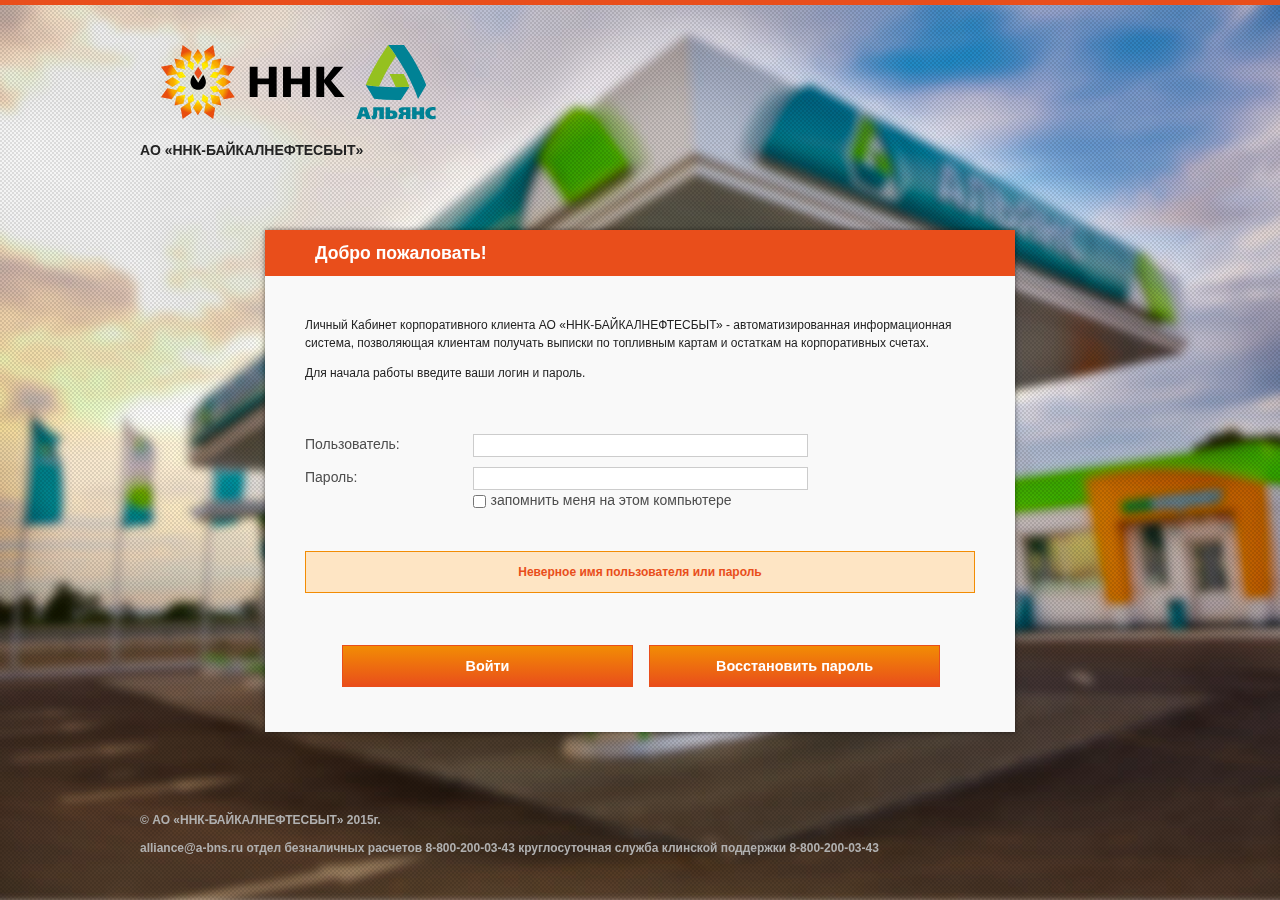
<file: abns/index.html>
<!DOCTYPE html>
<html lang="ru">
  <head>
    <meta charset="utf-8">
    <meta http-equiv="X-UA-Compatible" content="IE=edge">
    <meta name="viewport" content="width=device-width, initial-scale=1.0">
    <title>Система хранения и генерации выписок и информирования об остатке средств на счетах клиентов</title>
    <link rel="stylesheet" href="css/style.css">
    <meta name="description" content="">
    <meta name="keywords" content="">
  </head>
  <body class="bg-login">
    <header>
      <div class="line"></div>
      <div class="row medium-collapse">
        <div class="medium-5 columns"><a href="index.html"><img src="images/logo_nnk_aliance.svg" class="logo"></a><span class="logo">АО&nbsp;&laquo;ННК-БАЙКАЛНЕФТЕСБЫТ&raquo;</span></div>
      </div>
      <div class="row medium-collapse">
      </div>
    </header>
    <section id="login_form" class="content flexbox-container">
      <div class="row collapse">
        <div class="medium-9 small-centered columns">
          <form id="login" name="login" action="login.html" method="GET" class="modal">
            <header>
              <div class="row collapse">
                <div class="small-12 columns">
                  <div class="container">Добро пожаловать!</div>
                </div>
              </div>
            </header>
            <section class="container">
              <div class="row collapse">
                <div class="small-12 columns">
                  <p>Личный Кабинет корпоративного клиента АО&nbsp;&laquo;ННК-БАЙКАЛНЕФТЕСБЫТ&raquo; - автоматизированная информационная система, позволяющая клиентам получать выписки по топливным картам и остаткам на корпоративных счетах.</p>
                </div>
              </div>
              <div class="row collapse">
                <div class="small-12 columns">
                  <p>Для начала работы введите ваши логин и пароль.</p>
                </div>
              </div>
            </section>
            <section class="container">
              <div class="row collapse">
                <div class="medium-3 columns">
                  <label>Пользователь:</label>
                </div>
                <div class="medium-6 end columns">
                  <input type="text" name="LoginForm[username]">
                </div>
              </div>
              <div class="row collapse">
                <div class="medium-3 columns">
                  <label>Пароль:</label>
                </div>
                <div class="medium-6 end columns">
                  <input type="password" name="LoginForm[password]">
                </div>
              </div>
              <div class="row collapse">
                <div class="medium-6 medium-offset-3 end columns">
                  <label>
                    <input id="login_form_save_id" type="checkbox" name="LoginForm[save]"><span>запомнить меня на этом компьютере</span>
                  </label>
                </div>
              </div>
            </section>
            <section class="container">
              <div class="row collapse">
                <div class="medium-12">
                  <p class="error">Неверное имя пользователя или пароль</p>
                </div>
              </div>
            </section>
            <footer class="container">
              <div class="row collapse">
                <div class="medium-11 small-centered columns">
                  <div class="row small-collapse">
                    <div class="medium-6 columns"><a href="cards.html" class="btn">Войти</a>
                    </div>
                    <div class="medium-6 columns"><a href="restore.html" class="btn">Восстановить пароль</a>
                    </div>
                  </div>
                </div>
              </div>
            </footer>
          </form>
        </div>
      </div>
    </section>
    <footer>
      <div class="row medium-collapse">
        <div class="small-12 columns">
          <p>&copy; АО&nbsp;&laquo;ННК-БАЙКАЛНЕФТЕСБЫТ&raquo; 2015г.</p>
          <p><a href='mailto:alliance@a-bns.ru'>alliance@a-bns.ru</a>    отдел безналичных расчетов 8-800-200-03-43    круглосуточная служба клинской поддержки 8-800-200-03-43</p>
        </div>
      </div>
    </footer>
  </body>
</html>
</file>
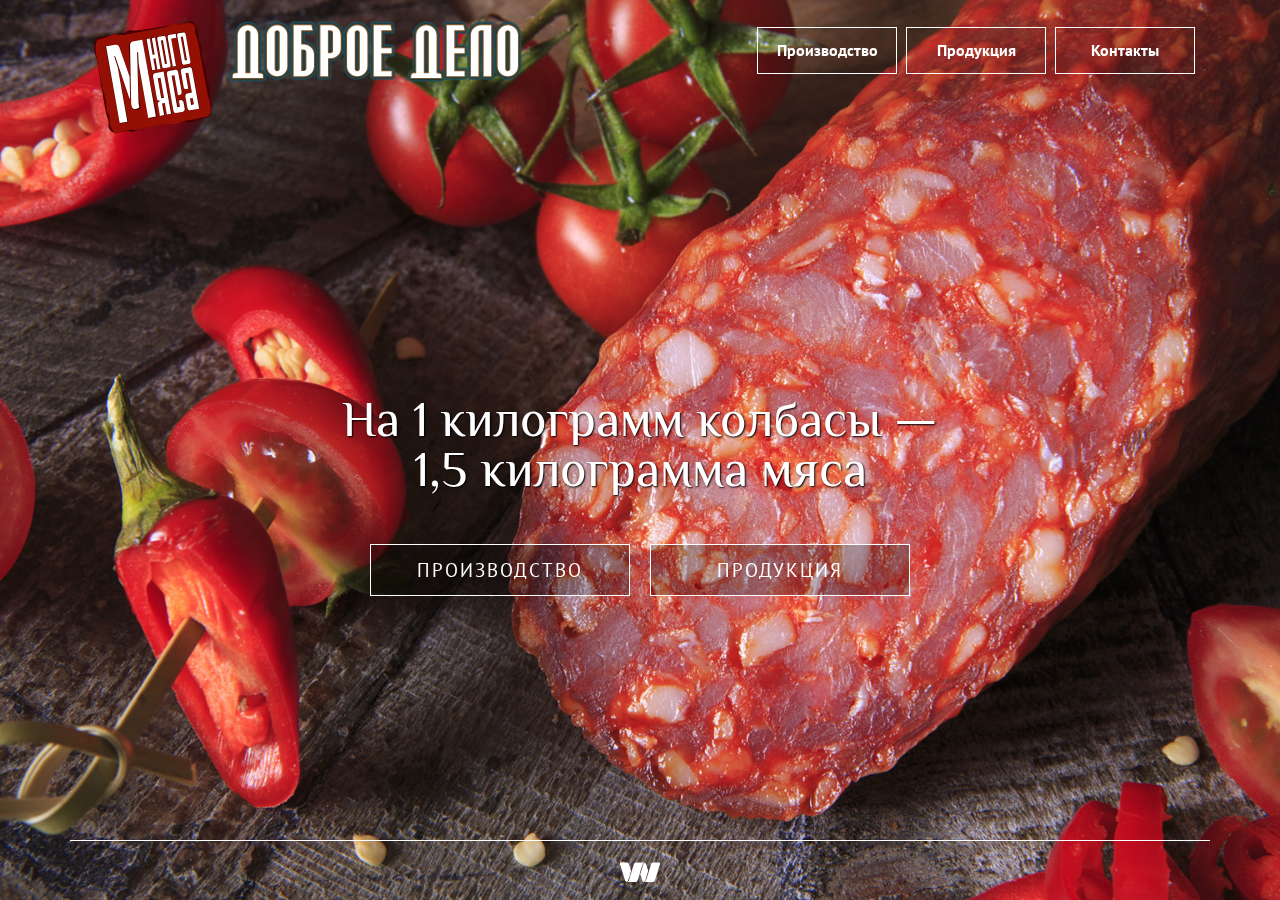
<file: dobroe-delo/index.html>
<!DOCTYPE html>
<html lang="ru">
  <head>
    <meta charset="utf-8">
    <meta http-equiv="X-UA-Compatible" content="IE=edge">
    <meta name="viewport" content="width=device-width, initial-scale=1.0">
    <title>Главная</title>
    <link rel="stylesheet" href="http://fonts.googleapis.com/css?family=PT+Sans:400,700,400italic,700italic&amp;subset=latin,cyrillic">
    <link rel="stylesheet" href="assets/css/style.css">
    <meta name="description" content="">
    <meta name="keywords" content="">
    <link rel="stylesheet" href="http://fonts.googleapis.com/css?family=Philosopher:700italic&amp;subset=latin,cyrillic">
  </head>
  <body>
    <header>
      <div class="row">
        <div class="small-10 medium-6 columns"><a href="index.html" class="logo"><img src="assets/images/dd_logo.svg"></a></div>
        <div class="small-6 columns hide-for-small text-right">
          <div class="top-menu-container">
            <ul class="top-menu box invert">
              <li><a href="production.html"><span>Производство</span></a>
              </li>
              <li><a href="products.html"><span>Продукция</span></a>
              </li>
              <li><a href="contacts.html"><span>Контакты</span></a>
              </li>
            </ul>
          </div>
        </div>
        <div class="small-2 columns">
          <!--.top-menu-container-->
          <div class="mobile-menu">
            <input id="mobile-menu_nav-trigger" type="checkbox" class="mobile-menu_nav-trigger">
            <label for="mobile-menu_nav-trigger" class="mobile-menu_nav-trigger-ico"><span></span></label>
            <div class="mobile-menu_list-w">
              <ul class="mobile-menu_list">
                <li><a href="production.html"><span>Производство</span></a>
                </li>
                <li><a href="products.html"><span>Продукция</span></a>
                </li>
                <li><a href="contacts.html"><span>Контакты</span></a>
                </li>
              </ul>
            </div>
          </div>
        </div>
      </div>
    </header>
    <section id="content">
      <div class="home-container">
        <div class="home">
          <div class="row">
            <div class="medium-12 columns">
              <p class="slogan">На 1 килограмм колбасы &mdash;<br>1,5 килограмма мяса</p>
            </div>
          </div>
          <div class="row">
            <div class="medium-12 columns">
              <div class="box"><a href="production.html">Производство</a><a href="products.html">Продукция</a></div>
            </div>
          </div>
        </div>
      </div>
    </section>
    <footer>
      <div class="row collapse">
        <div class="medium-12 columns">
          <div class="logo"><a href="http://www.websee.ru"><img src="assets/images/websee_logo.svg"></a></div>
        </div>
      </div>
    </footer>
  </body>
</html>
</file>
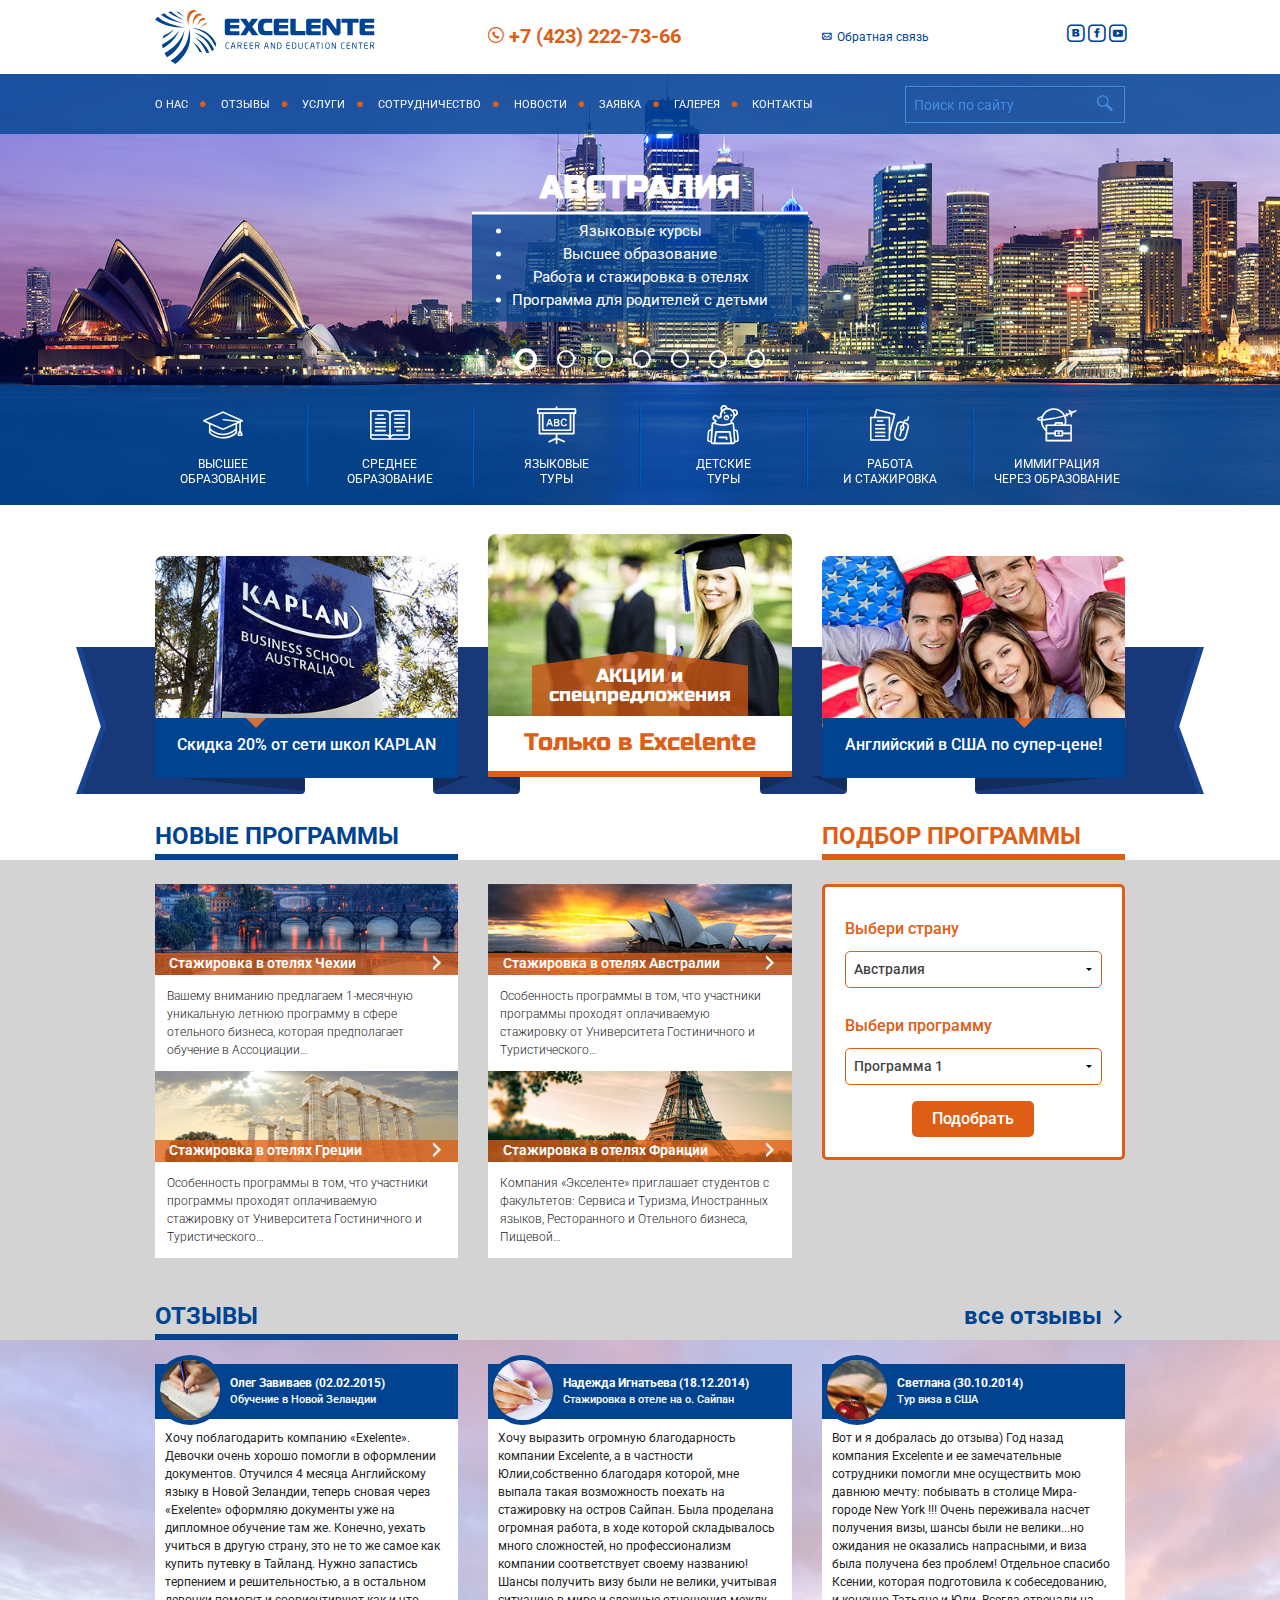
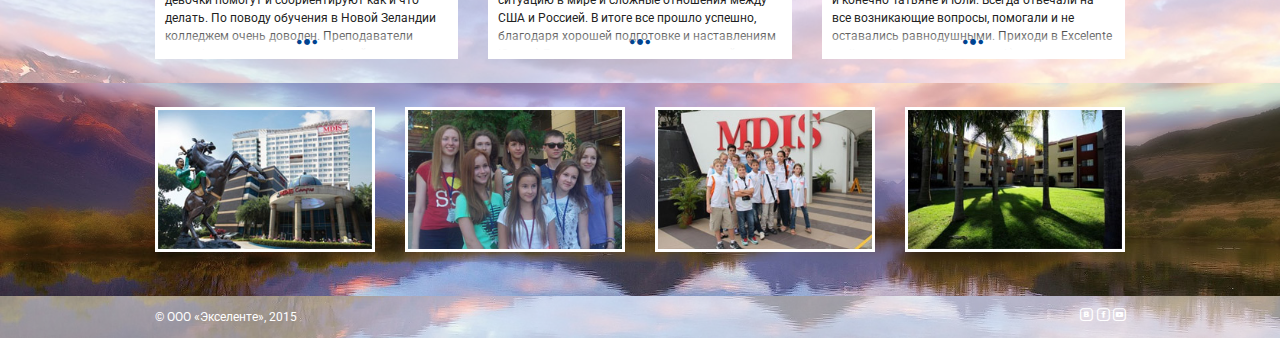
<file: excelente/index.html>
<!DOCTYPE html>
<html lang="ru">
  <head>
    <meta charset="utf-8">
    <meta http-equiv="X-UA-Compatible" content="IE=edge">
    <meta name="viewport" content="width=device-width, initial-scale=1.0">
    <title>CAREER AND EDUCATION CENTER</title>
    <link rel="stylesheet" href="css/style.css">
    <link href="http://fonts.googleapis.com/css?family=Roboto:100,200,300,400,500&amp;subset=latin,cyrillic" rel="stylesheet" type="text/css">
    <link href="http://fonts.googleapis.com/css?family=Russo+One&amp;subset=latin,cyrillic" rel="stylesheet" type="text/css">
    <meta name="description" content="">
    <meta name="keywords" content="">
  </head>
  <body>
    <!-- верхняя часть с лого и телефоном-->
    <header>
      <div class="row">
        <div class="flexbox-container">
          <div class="small-9 medium-4 columns">
            <div class="logo"><a href="index.html"><img src="images/logo_blue-orange.svg"></a></div>
          </div>
          <div class="medium-4 hide-for-small columns">
            <div class="tel"><i class="icon-tel"></i><span>+7 (423) 222-73-66</span></div>
          </div>
          <div class="medium-2 hide-for-small columns">
            <div class="letter"><a href="#"><i class="icon-letter"></i><span>Обратная связь</span></a></div>
          </div>
          <div class="medium-2 hide-for-small columns">
            <div class="social">
              <div class="medium-12 columns"></div>
              <ul>
                <li><a href="#" class="social"><i class="icon-vk"></i></a></li>
                <li><a href="#" class="social"><i class="icon-facebook"></i></a></li>
                <li><a href="#" class="social"><i class="icon-youtube"></i></a></li>
              </ul>
            </div>
          </div>
          <div class="small-3 show-for-small columns">
            <div class="mobile-menu">
              <input id="mobile-menu_nav-trigger" type="checkbox" class="mobile-menu_nav-trigger">
              <label for="mobile-menu_nav-trigger" class="mobile-menu_nav-trigger-ico"><span></span></label>
              <div class="mobile-menu_list-w">
                <ul class="mobile-menu_list">
                  <li class="first"><a href="inside.html">О НАС</a></li>
                  <li><a href="inside.html">ОТЗЫВЫ</a></li>
                  <li><a href="inside.html">УСЛУГИ</a></li>
                  <li class="active"><a href="inside.html">СОТРУДНИЧЕСТВО</a></li>
                  <li><a href="inside.html">НОВОСТИ</a></li>
                  <li><a href="inside.html">ЗАЯВКА</a></li>
                  <li><a href="inside.html">ГАЛЕРЕЯ</a></li>
                  <li class="last"><a href="inside.html">КОНТАКТЫ</a></li>
                </ul>
              </div>
            </div>
          </div>
        </div>
      </div>
    </header>
    <!-- основное меню с поиском-->
    <section id="main-menu">
      <div class="row hide-for-small">
        <div class="medium-9 columns">
          <ul>
            <li><a href="inside.html">О НАС</a></li>
            <li><a href="inside.html">ОТЗЫВЫ</a></li>
            <li><a href="inside.html">УСЛУГИ</a></li>
            <li><a href="inside.html">СОТРУДНИЧЕСТВО</a></li>
            <li><a href="inside.html">НОВОСТИ</a></li>
            <li><a href="inside.html">ЗАЯВКА</a></li>
            <li><a href="inside.html">ГАЛЕРЕЯ</a></li>
            <li><a href="inside.html">КОНТАКТЫ</a></li>
          </ul>
        </div>
        <div class="medium-3 columns">
          <form name="search" action="/search/" method="POST">
            <input name="text" type="search" placeholder="Поиск по сайту">
            <button type="submit" name="search"><i class="icon-search"></i></button>
          </form>
        </div>
      </div>
    </section>
    <!-- слайдер-->
    <section id="slider" class="hide-for-small">
      <div class="slider owl-carousel owl-theme">
        <div class="item"><img src="images/slider/Australia.jpg" alt="АВСТРАЛИЯ">
          <div class="slider-text hide-for-small">
            <h3>АВСТРАЛИЯ</h3>
            <div class="text">
                  <ul>
                    <li>Языковые курсы</li>
                    <li>Высшее образование</li>
                    <li>Работа и стажировка в отелях</li>
                    <li>Программа для родителей с детьми</li>
                  </ul>
            </div>
          </div>
        </div>
        <div class="item"><img src="images/slider/Canada.jpg" alt="КАНАДА">
          <div class="slider-text hide-for-small">
            <h3>КАНАДА</h3>
            <div class="text">
                  <ul>
                    <li>Work and Study Canada</li>
                    <li>Языковые курсы</li>
                    <li>Поступление в ВУЗы</li>
                    <li>Каникулярные программы</li>
                  </ul>
            </div>
          </div>
        </div>
        <div class="item"><img src="images/slider/kruis.jpg" alt="РАБОТА НА КРУИЗАХ">
          <div class="slider-text hide-for-small">
            <h3>РАБОТА НА КРУИЗАХ</h3>
            <div class="text">
                  <p>Работа на круизных лайнерах США</p>
            </div>
          </div>
        </div>
        <div class="item"><img src="images/slider/NZ.jpg" alt="НОВАЯ ЗЕЛАНДИЯ">
          <div class="slider-text hide-for-small">
            <h3>НОВАЯ ЗЕЛАНДИЯ</h3>
            <div class="text">
                  <ul>
                    <li>Языковые курсы</li>
                    <li>Поступление в ВУЗы</li>
                    <li>Стажировки</li>
                    <li>Программа для родителей с детьми</li>
                  </ul>
            </div>
          </div>
        </div>
        <div class="item"><img src="images/slider/OAE.jpg" alt="РАБОТА В ОАЭ">
          <div class="slider-text hide-for-small">
            <h3>РАБОТА В ОАЭ</h3>
            <div class="text">
                  <p>Работа в отелях ОАЭ<br>и на курортах Греции, Турции</p>
            </div>
          </div>
        </div>
        <div class="item"><img src="images/slider/Singapore.jpg" alt="СИНГАПУР">
          <div class="slider-text hide-for-small">
            <h3>СИНГАПУР</h3>
            <div class="text">
                  <ul>
                    <li>Высшее образование</li>
                    <li>GCE 0 Level</li>
                    <li>Английский язык/IELTS</li>
                    <li>Каникулярные программы</li>
                    <li>Оформление визы</li>
                  </ul>
            </div>
          </div>
        </div>
        <div class="item"><img src="images/slider/USA.jpg" alt="США">
          <div class="slider-text hide-for-small">
            <h3>США</h3>
            <div class="text">
                  <ul>
                    <li>Английский (ESL, TOFEL, IELTS, TESOL)</li>
                    <li>Академический год</li>
                    <li>Высшее образование</li>
                    <li>Работа и стажировка</li>
                  </ul>
            </div>
          </div>
        </div>
      </div>
    </section>
    <!-- меню снизу слайдера с иконками-->
    <section id="secondary-menu">
      <div class="row collapse">
        <div class="small-4 medium-2 columns"><a href="#">
            <div class="container-secondary-menu_i no-left"><i class="icon-higher-education"></i><span>ВЫСШЕЕ<br>ОБРАЗОВАНИЕ</span></div></a></div>
        <div class="small-4 medium-2 columns"><a href="#">
            <div class="container-secondary-menu_i"><i class="icon-education"></i><span>СРЕДНЕЕ<br>ОБРАЗОВАНИЕ</span></div></a></div>
        <div class="small-4 medium-2 columns"><a href="#">
            <div class="container-secondary-menu_i"><i class="icon-courses"></i><span>ЯЗЫКОВЫЕ<br>ТУРЫ</span></div></a></div>
        <div class="small-4 medium-2 columns"><a href="#">
            <div class="container-secondary-menu_i"><i class="icon-kids"></i><span>ДЕТСКИЕ<br>ТУРЫ</span></div></a></div>
        <div class="small-4 medium-2 columns"><a href="#">
            <div class="container-secondary-menu_i"><i class="icon-job"></i><span>РАБОТА<br>И СТАЖИРОВКА</span></div></a></div>
        <div class="small-4 medium-2 columns"><a href="#">
            <div class="container-secondary-menu_i no-right"><i class="icon-immigracia"></i><span>ИММИГРАЦИЯ<br>ЧЕРЕЗ ОБРАЗОВАНИЕ</span></div></a></div>
        <div class="small-4 show-for-small columns"><a href="#">
            <div class="container-secondary-menu_i"><i class="icon-visa-singapore"></i><span>ОФОРМЛЕНИЕ ВИЗЫ<br>В СИНГАПУР</span></div></a></div>
        <div class="small-4 show-for-small columns"><a href="#">
            <div class="container-secondary-menu_i"><i class="icon-perevod"></i><span>ПРОФЕС<wbr>СИОНАЛЬНЫЙ<br>ПЕРЕВОД</span></div></a></div>
        <div class="small-4 show-for-small columns"><a href="#">
            <div class="container-secondary-menu_i no-right"><i class="icon-strahovka"></i><span>МЕДИЦИНСКАЯ<br>СТРАХОВКА</span></div></a></div>
      </div>
    </section>
    <!-- акции-->
    <section id="actions">
      <div class="conteiner-article">
        <div class="row">
          <div class="medium-4 columns">
            <article><a href="#"><img src="images/actions/action-1.jpg" alt="">
                <div class="container-plashka"></div></a>
              <p>Скидка 20% от сети школ KAPLAN</p>
            </article>
          </div>
          <div class="medium-4 columns">
            <article class="spec"><a href="#">
                <header><img src="images/actions/action-2.jpg" alt="">
                  <div class="container-plashka-center"></div>
                  <h4>АКЦИИ и спецпредложения</h4>
                </header></a>
              <p>Только в Excelente</p>
            </article>
          </div>
          <div class="medium-4 columns">
            <article><a href="#"><img src="images/actions/action-3.jpg" alt="">
                <div class="container-plashka flip"></div></a>
              <p>Английский в США по супер-цене!</p>
            </article>
          </div>
        </div>
      </div>
    </section>
    <!-- программы и форма-->
    <section id="programs">
      <div class="row">
        <div class="medium-4 columns">
          <p class="line color-primary">НОВЫЕ ПРОГРАММЫ</p>
        </div>
        <div class="medium-4 medium-offset-4 columns">
          <p class="line color-secondary hidden-for-small-only">ПОДБОР ПРОГРАММЫ</p>
        </div>
      </div>
      <div class="bg-grey">
        <div class="row">
          <div class="medium-4 columns">
            <div class="conteiner-article">
              <article><img src="images/programs/Chenia.jpg"><a href="#">Стажировка в отелях Чехии</a>
                <p>Вашему вниманию предлагаем 1-месячную уникальную летнюю программу в сфере отельного бизнеса, которая предполагает обучение в Ассоциации…</p>
              </article>
              <article><img src="images/programs/Greece.jpg"><a href="#">Стажировка в отелях Греции</a>
                <p>Особенность программы в том, что участники программы проходят оплачиваемую стажировку от Университета Гостиничного и Туристического…</p>
              </article>
            </div>
          </div>
          <div class="medium-4 columns">
            <div class="conteiner-article">
              <article><img src="images/programs/Australia.jpg"><a href="#">Cтажировка в отелях Австралии</a>
                <p>Особенность программы в том, что участники программы проходят оплачиваемую стажировку от Университета Гостиничного и Туристического…</p>
              </article>
              <article><img src="images/programs/France.jpg"><a href="#">Cтажировка в отелях Франции</a>
                <p>Компания «Экселенте» приглашает студентов с факультетов: Сервиса и Туризма, Иностранных языков, Ресторанного и Отельного бизнеса, Пищевой…</p>
              </article>
            </div>
          </div>
          <div class="medium-4 columns">
            <p class="line color-secondary show-for-small-only">ПОДБОР ПРОГРАММЫ</p>
            <div class="conteiner-article">
              <form name="program" action="/action" method="POST" class="ajax">
                <label>Выбери страну</label>
                <select placeholder="-Любая страна-">
                  <option value="australia">Австралия</option>
                  <option value="canada">Канада</option>
                  <option value="cruis">Работа на круизах</option>
                  <option value="NZ">Новая Зеландия</option>
                  <option value="OAE">Работа в ОАЭ</option>
                  <option value="singapure">Сингапур</option>
                  <option value="USA">США</option>
                </select>
                <label>Выбери программу</label>
                <select placeholder="-Любая программа-">
                  <option value="prog1">Программа 1</option>
                  <option value="prog2">Программа 2</option>
                  <option value="prog3">Программа 3</option>
                  <option value="prog4">Программа 4</option>
                  <option value="prog5">Программа 5</option>
                </select>
                <div class="text-center">
                  <button type="submit" class="btn">Подобрать</button>
                </div>
              </form>
            </div>
          </div>
        </div>
      </div>
      <div class="bg-grey">
        <div class="row">
          <div class="medium-4 columns">
            <p class="line color-primary">ОТЗЫВЫ</p>
          </div>
          <div class="medium-4 medium-offset-4 columns">
            <p class="line otzivy right hide-for-small-only"><a href="" class="icon-arrow">все отзывы</a></p>
          </div>
        </div>
      </div>
    </section>
    <!-- один бекграунд на все эти блоки-->
    <div class="bg-feedbacks">
      <!-- секция с отзывами-->
      <section id="feedbacks">
        <div class="bg-white-transparent">
          <div class="row">
            <div class="medium-4 columns">
              <div class="conteiner-article">
                <article>
                  <header><img src="images/feedbacks/ava-1.jpg">
                    <hgroup>
                      <h3 class="clip">Олег Завиваев (02.02.2015)</h3>
                      <h4 class="clip">Обучение в Новой Зеландии</h4>
                    </hgroup>
                  </header>
                  <p>Хочу поблагодарить компанию «Exelente». Девочки очень хорошо помогли в оформлении документов. Отучился 4 месяца Английскому языку в Новой Зеландии, теперь сновая через «Exelente» оформляю документы уже на дипломное обучение там же. Конечно, уехать учиться в другую страну, это не то же самое как купить путевку в Тайланд. Нужно запастись терпением и решительностью, а в остальном девочки помогут и соориентируют как и что делать. По поводу обучения в Новой Зеландии колледжем очень доволен. Преподаватели квалифициоюрованные, а учебный процесс интересный и понятный. Персонал колледжа помогает во всем как найти жилье, переехать, открыть счет в банке, в общем во всем. Страна замечательная и очень красивая, люди добрые и отзывчивые. В общем рекомендую всем.</p>
                  <footer><a href="#">g</a></footer>
                </article>
              </div>
            </div>
            <div class="medium-4 columns">
              <div class="conteiner-article">
                <article>
                  <header><img src="images/feedbacks/ava-2.jpg">
                    <hgroup>
                      <h3 class="clip">Надежда Игнатьева (18.12.2014)</h3>
                      <h4 class="clip">Стажировка в отеле на о. Сайпан</h4>
                    </hgroup>
                  </header>
                  <p>Хочу выразить огромную благодарность компании Excelente, а в частности Юлии,собственно благодаря которой, мне выпала такая возможность поехать на стажировку на остров Сайпан. Была проделана огромная работа, в ходе которой складывалось много сложностей, но профессионализм компании соответствует своему названию! Шансы получить визу были не велики, учитывая ситуацию в мире и сложные отношения между США и Россией. В итоге все прошло успешно, благодаря хорошей подготовке и наставлениям Юлии :) Еще раз спасибо за проделанный вами труд! P.S: Буду отписываться и присылать вам фотографии с Сайпана :))</p>
                  <footer><a href="#">g</a></footer>
                </article>
              </div>
            </div>
            <div class="medium-4 columns">
              <div class="conteiner-article">
                <article>
                  <header><img src="images/feedbacks/ava-3.jpg">
                    <hgroup>
                      <h3 class="clip">Светлана (30.10.2014)</h3>
                      <h4 class="clip">Тур виза в США</h4>
                    </hgroup>
                  </header>
                  <p>Вот и я добралась до отзыва) Год назад компания Excelente и ее замечательные сотрудники помогли мне осуществить мою давнюю мечту: побывать в столице Мира- городе New York !!! Очень переживала насчет получения визы, шансы были не велики...но ожидания не оказались напрасными, и виза была получена без проблем! Отдельное спасибо Ксении, которая подготовила к собеседованию, и конечно Татьяне и Юли. Всегда отвечали на все возникающие вопросы, помогали и не оставались равнодушными. Приходи в Excelente и all your dreams will come true!:)</p>
                  <footer><a href="#">g</a></footer>
                </article>
              </div>
            </div>
          </div>
          <div class="row">
            <div class="small-12 columns">
              <p class="line otzivy right show-for-small-only"><a href="" class="icon-arrow">все отзывы</a></p>
            </div>
          </div>
        </div>
      </section>
      <!-- секция с фото-->
      <section id="fotos">
        <div class="conteiner-article">
          <div class="row">
            <div class="small-6 medium-3 columns"><img src="images/fotos/foto-1.jpg"></div>
            <div class="small-6 medium-3 columns"><img src="images/fotos/foto-2.jpg"></div>
            <div class="small-6 medium-3 columns"><img src="images/fotos/foto-3.jpg"></div>
            <div class="small-6 medium-3 columns"><img src="images/fotos/foto-4.jpg"></div>
          </div>
        </div>
      </section>
      <!-- футер-->
      <footer id="footer">
        <div class="bg-white-transparent">
          <div class="row">
            <div class="small-12 medium-4 medium-push-8 columns">
              <p>
                <div class="social">
                  <ul>
                    <li><a href="#"><i class="icon-vk"></i></a></li>
                    <li><a href="#"><i class="icon-facebook"></i></a></li>
                    <li><a href="#"><i class="icon-youtube"></i></a></li>
                  </ul>
                </div>
              </p>
            </div>
            <div class="small-12 medium-8 medium-pull-4 columns">
              <p>© ООО «Экселенте», 2015</p>
            </div>
          </div>
        </div>
      </footer>
    </div>
    <script type="text/javascript" src="js/vendors/jquery.min.js"></script>
    <script type="text/javascript" src="js/vendors/owl.carousel.min.js"></script>
    <script type="text/javascript" src="js/app.js"></script>
  </body>
</html>
</file>
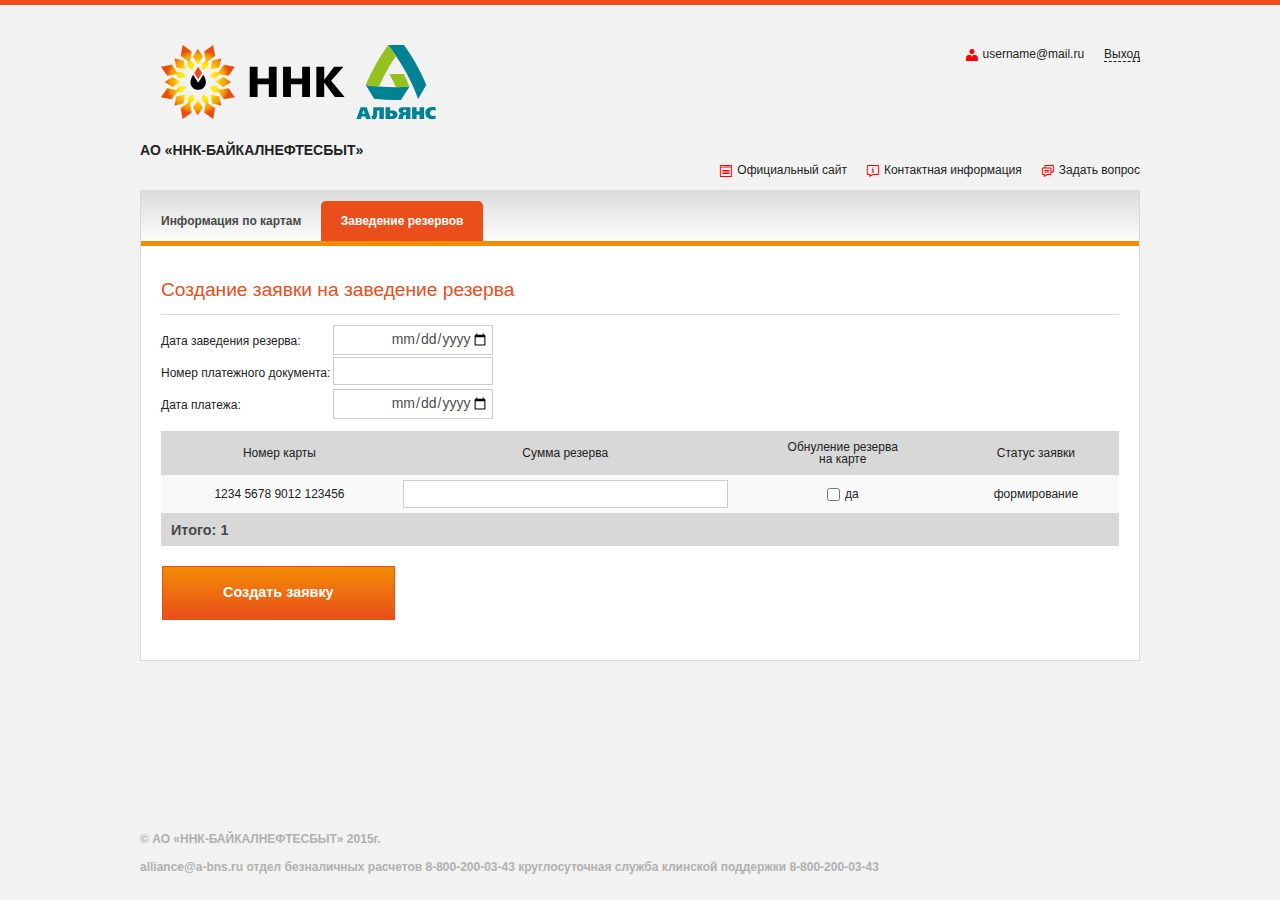
<file: abns/reserve-create.html>
<!DOCTYPE html>
<html lang="ru">
  <head>
    <meta charset="utf-8">
    <meta http-equiv="X-UA-Compatible" content="IE=edge">
    <meta name="viewport" content="width=device-width, initial-scale=1.0">
    <title>Система хранения и генерации выписок и информирования об остатке средств на счетах клиентов</title>
    <link rel="stylesheet" href="css/style.css">
    <meta name="description" content="">
    <meta name="keywords" content="">
  </head>
  <body class="bg-gray">
    <header>
      <div class="line"></div>
      <div class="row medium-collapse">
        <div class="medium-5 columns"><a href="index.html"><img src="images/logo_nnk_aliance.svg" class="logo"></a><span class="logo">АО&nbsp;&laquo;ННК-БАЙКАЛНЕФТЕСБЫТ&raquo;</span></div>
        <div class="medium-7 columns text-right"><span class="icon-user">username@mail.ru</span><a href="index.html" class="dashed">Выход</a></div>
      </div>
      <div class="row medium-collapse">
        <div class="medium-12 columns">
          <div class="text-right"><a href="http://khnp.aoil.ru" class="icon-site"><span class="hide-for-small">Официальный сайт</span></a><a href="#" data-modal-id="contact" class="icon-bubble-info"><span class="hide-for-small">Контактная информация</span></a><a href="#" data-modal-id="question" class="icon-bubble-text-left"><span class="hide-for-small">Задать вопрос</span></a></div>
          <div id="contact" class="modal-container row collapse">
            <div class="modal medium-6 medium-centered columns">
              <header class="container"><span>Контактная информация</span><a href="#close">&#215;</a></header>
              <section id="map" class="overflow">
                <script src="http://maps.api.2gis.ru/2.0/loader.js?pkg=basic"></script>
              </section>
              <footer class="container">
                <div class="row collapse">
                  <div class="medium-6 columns">
                    <strong>Адрес местонахождения</strong>
                    <br>680000, Хабаровский край, г. Хабаровск, ул. Тихоокеанская, 38.
                    <br>(Центр обслуживания клиентов.)
                    <br>e-mail: <a href='mailto:obr-khnp@ipc-oil.ru'>obr-khnp@ipc-oil.ru</a>
                  </div>
                  <div class="medium-6 columns">
                    <strong>Отдел безналичных расчетов</strong>
                    <br>Начальник отдела - Вишневский Максим Васильевич
                    
                    <br><br><strong>Телефоны:</strong>
                    <br>Тел.: 8 (4212) 79-41-23, 8 (4212) 79-41-12
                    <br>Тел./факс 8 (4212) 79-41-54
                  </div>
                </div>
              </footer>
            </div>
            <script>
              var map, coordinate = [48.4962214640, 135.0396537781];
              DG.then(function () {
                map = DG.map('map', {
                  center: coordinate,
                  zoom: 16,
                  animate: true
                });
                DG.marker(coordinate,{draggable: false}).addTo(map);
              });
            </script>
          </div>
          <div id="question" class="modal-container row collapse">
            <div class="modal medium-6 medium-centered columns">
              <header class="container"><span>Форма обратной связи</span><a href="#close">&#215;</a></header>
              <form name="question" action="#" method="GET">
                <section class="container">
                  <div class="row collapse">
                    <div class="small-12 columns">
                      <p>Воспользуйтесь данной формой, для того, чтобы отправить ваш вопрос или сообщение в отдел безналичных расчетов . Мы обязательно получим ваше сообщение!</p>
                    </div>
                  </div>
                  <div class="row collapse">
                    <div class="medium-12 columns">
                      <textarea name="question" rows="4" placeholder="Ваше сообщение..."></textarea>
                    </div>
                  </div>
                </section>
                <footer class="container">
                  <div class="row collapse">
                    <div class="medium-6 small-centered columns">
                      <button type="submit" class="btn">Отправить</button>
                    </div>
                  </div>
                </footer>
              </form>
            </div>
          </div>
        </div>
      </div>
    </header>
    <section class="content">
      <div class="row collapse">
        <div class="medium-12 collumns">
          <div class="cards">
            <header>
              <div class="row collapse">
                <div class="medium-12 columns">
                  <ul class="usermenu_groups">
                    <li><a href="cards.html">Информация по картам</a></li>
                    <li class="active">Заведение резервов</li>
                  </ul>
                </div>
              </div>
            </header>
            <article class="reserve-table">
              <section class="container title">
                <div class="row collapse">
                  <div class="small-12 columns">
                    <h3>Создание заявки на заведение резерва</h3>
                  </div>
                </div>
              </section>
              <section class="container subtitle">
                <div class="row collapse">
                  <div class="medium-12 columns">
                    <div style="display: inline-block">
                      <div><span>Дата заведения резерва:</span>
                        <input type="date" name="date[start]" style="float:right" class="text-right">
                      </div>
                      <div><span>Номер платежного документа:</span>
                        <input type="text" name="number" style="float:right" class="text-right">
                      </div>
                      <div><span>Дата платежа:</span>
                        <input type="date" name="date[end]" style="float:right" class="text-right">
                      </div>
                    </div>
                  </div>
                </div>
              </section>
              <section class="container table">
                <table>
                  <thead>
                    <tr>
                      <th>Номер карты</th>
                      <th>Сумма резерва</th>
                      <th>Обнуление резерва<br>на карте</th>
                      <th>Статус заявки</th>
                    </tr>
                  </thead>
                  <tbody>
                    <tr>
                      <td>1234 5678 9012 123456</td>
                      <td>
                        <input type="number">
                      </td>
                      <td>
                        <input type="checkbox"><span>да</span>
                      </td>
                      <td>формирование</td>
                    </tr>
                  </tbody>
                </table>
                <section class="footer">
                  <div class="row collapse">
                    <div class="medium-8 columns"><span>Итого: 1</span></div>
                  </div>
                </section>
              </section>
              <section class="container reserve-btn">
                <div class="row collapse">
                  <div class="small-12 columns"><a href="reserves.html" class="btn">Создать заявку</a></div>
                </div>
              </section>
            </article>
          </div>
        </div>
      </div>
    </section>
    <footer>
      <div class="row medium-collapse">
        <div class="small-12 columns">
          <p>&copy; АО&nbsp;&laquo;ННК-БАЙКАЛНЕФТЕСБЫТ&raquo; 2015г.</p>
          <p><a href='mailto:alliance@a-bns.ru'>alliance@a-bns.ru</a>    отдел безналичных расчетов 8-800-200-03-43    круглосуточная служба клинской поддержки 8-800-200-03-43</p>
        </div>
      </div>
    </footer>
    <script type="text/javascript" src="js/vendors/jquery.min.js"></script>
    <script type="text/javascript" src="js/vendors/jquery.datetimepicker.js"></script>
    <script type="text/javascript" src="js/script.js"></script>
  </body>
</html>
</file>
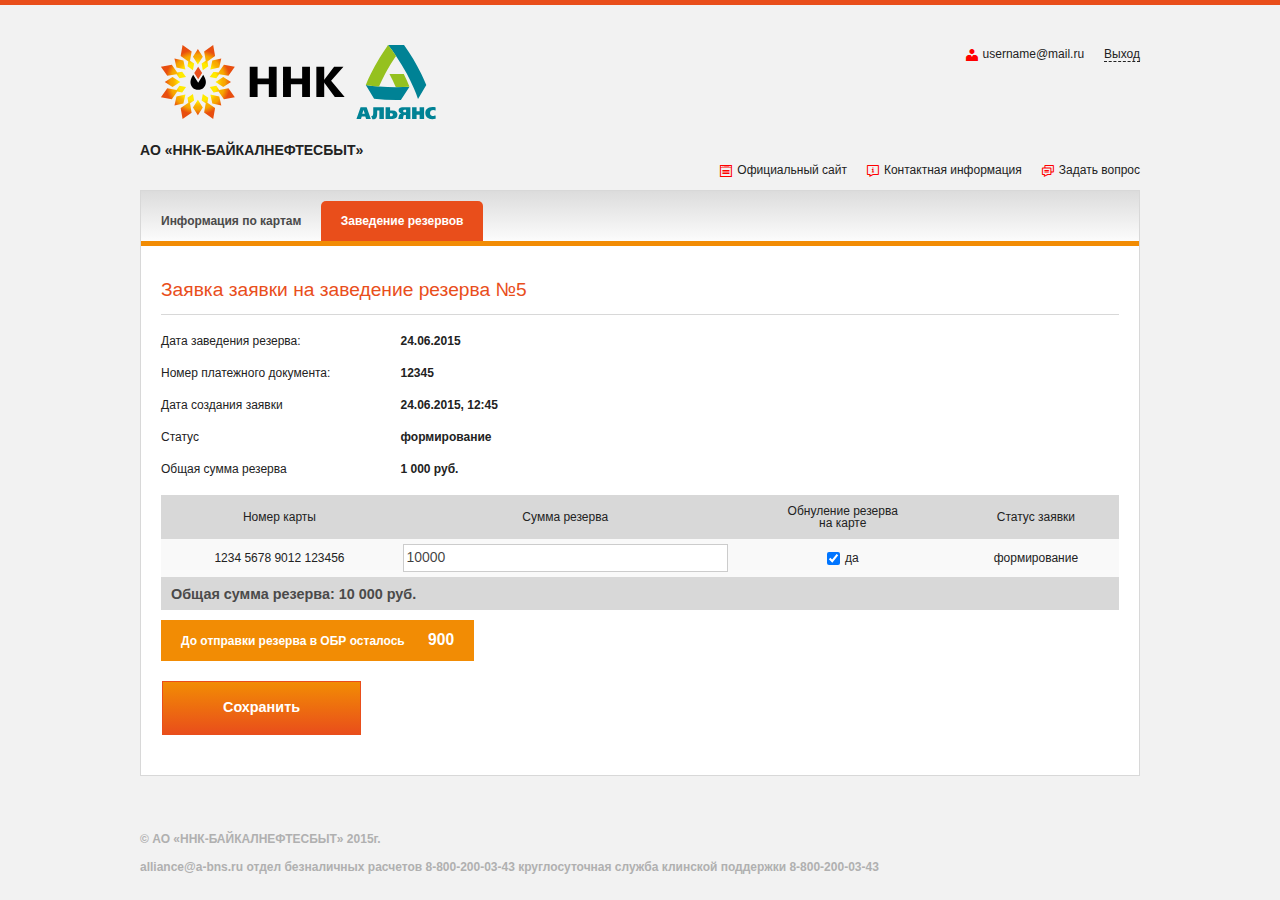
<file: abns/reserve-info.html>
<!DOCTYPE html>
<html lang="ru">
  <head>
    <meta charset="utf-8">
    <meta http-equiv="X-UA-Compatible" content="IE=edge">
    <meta name="viewport" content="width=device-width, initial-scale=1.0">
    <title>Система хранения и генерации выписок и информирования об остатке средств на счетах клиентов</title>
    <link rel="stylesheet" href="css/style.css">
    <meta name="description" content="">
    <meta name="keywords" content="">
  </head>
  <body class="bg-gray">
    <header>
      <div class="line"></div>
      <div class="row medium-collapse">
        <div class="medium-5 columns"><a href="index.html"><img src="images/logo_nnk_aliance.svg" class="logo"></a><span class="logo">АО&nbsp;&laquo;ННК-БАЙКАЛНЕФТЕСБЫТ&raquo;</span></div>
        <div class="medium-7 columns text-right"><span class="icon-user">username@mail.ru</span><a href="index.html" class="dashed">Выход</a></div>
      </div>
      <div class="row medium-collapse">
        <div class="medium-12 columns">
          <div class="text-right"><a href="http://khnp.aoil.ru" class="icon-site"><span class="hide-for-small">Официальный сайт</span></a><a href="#" data-modal-id="contact" class="icon-bubble-info"><span class="hide-for-small">Контактная информация</span></a><a href="#" data-modal-id="question" class="icon-bubble-text-left"><span class="hide-for-small">Задать вопрос</span></a></div>
          <div id="contact" class="modal-container row collapse">
            <div class="modal medium-6 medium-centered columns">
              <header class="container"><span>Контактная информация</span><a href="#close">&#215;</a></header>
              <section id="map" class="overflow">
                <script src="http://maps.api.2gis.ru/2.0/loader.js?pkg=basic"></script>
              </section>
              <footer class="container">
                <div class="row collapse">
                  <div class="medium-6 columns">
                    <strong>Адрес местонахождения</strong>
                    <br>680000, Хабаровский край, г. Хабаровск, ул. Тихоокеанская, 38.
                    <br>(Центр обслуживания клиентов.)
                    <br>e-mail: <a href='mailto:obr-khnp@ipc-oil.ru'>obr-khnp@ipc-oil.ru</a>
                  </div>
                  <div class="medium-6 columns">
                    <strong>Отдел безналичных расчетов</strong>
                    <br>Начальник отдела - Вишневский Максим Васильевич
                    
                    <br><br><strong>Телефоны:</strong>
                    <br>Тел.: 8 (4212) 79-41-23, 8 (4212) 79-41-12
                    <br>Тел./факс 8 (4212) 79-41-54
                  </div>
                </div>
              </footer>
            </div>
            <script>
              var map, coordinate = [48.4962214640, 135.0396537781];
              DG.then(function () {
                map = DG.map('map', {
                  center: coordinate,
                  zoom: 16,
                  animate: true
                });
                DG.marker(coordinate,{draggable: false}).addTo(map);
              });
            </script>
          </div>
          <div id="question" class="modal-container row collapse">
            <div class="modal medium-6 medium-centered columns">
              <header class="container"><span>Форма обратной связи</span><a href="#close">&#215;</a></header>
              <form name="question" action="#" method="GET">
                <section class="container">
                  <div class="row collapse">
                    <div class="small-12 columns">
                      <p>Воспользуйтесь данной формой, для того, чтобы отправить ваш вопрос или сообщение в отдел безналичных расчетов . Мы обязательно получим ваше сообщение!</p>
                    </div>
                  </div>
                  <div class="row collapse">
                    <div class="medium-12 columns">
                      <textarea name="question" rows="4" placeholder="Ваше сообщение..."></textarea>
                    </div>
                  </div>
                </section>
                <footer class="container">
                  <div class="row collapse">
                    <div class="medium-6 small-centered columns">
                      <button type="submit" class="btn">Отправить</button>
                    </div>
                  </div>
                </footer>
              </form>
            </div>
          </div>
        </div>
      </div>
    </header>
    <section class="content">
      <div class="row collapse">
        <div class="medium-12 collumns">
          <div class="cards">
            <header>
              <div class="row collapse">
                <div class="medium-12 columns">
                  <ul class="usermenu_groups">
                    <li><a href="cards.html">Информация по картам</a></li>
                    <li class="active">Заведение резервов</li>
                  </ul>
                </div>
              </div>
            </header>
            <article class="reserve-table">
              <section class="container title">
                <div class="row collapse">
                  <div class="small-12 columns">
                    <h3>Заявка заявки на заведение резерва №5</h3>
                  </div>
                </div>
              </section>
              <section class="container subtitle">
                <div class="row collapse">
                  <div class="medium-3 columns"><span>Дата заведения резерва:</span></div>
                  <div class="medium-9 columns"><span><strong>24.06.2015</strong></span></div>
                </div>
                <div class="row collapse">
                  <div class="medium-3 columns"><span>Номер платежного документа:</span></div>
                  <div class="medium-9 columns"><span><strong>12345</strong></span></div>
                </div>
                <div class="row collapse">
                  <div class="medium-3 columns"><span>Дата создания заявки</span></div>
                  <div class="medium-9 columns"><span><strong>24.06.2015, 12:45</strong></span></div>
                </div>
                <div class="row collapse">
                  <div class="medium-3 columns"><span>Статус</span></div>
                  <div class="medium-9 columns"><span><strong>формирование</strong></span></div>
                </div>
                <div class="row collapse">
                  <div class="medium-3 columns"><span>Общая сумма резерва</span></div>
                  <div class="medium-9 columns"><span><strong>1 000 руб.</strong></span></div>
                </div>
              </section>
              <section class="container table">
                <table>
                  <thead>
                    <tr>
                      <th>Номер карты</th>
                      <th>Сумма резерва</th>
                      <th>Обнуление резерва<br>на карте</th>
                      <th>Статус заявки</th>
                    </tr>
                  </thead>
                  <tbody>
                    <tr>
                      <td>1234 5678 9012 123456</td>
                      <td>
                        <input type="number" value="10000">
                      </td>
                      <td>
                        <input type="checkbox" checked><span>да</span>
                      </td>
                      <td>формирование</td>
                    </tr>
                  </tbody>
                </table>
                <section class="footer">
                  <div class="row collapse">
                    <div class="medium-8 columns"><span>Общая сумма резерва: 10 000 руб.</span></div>
                  </div>
                </section>
              </section>
              <section class="container reserve-timer">
                <div class="row collapse">
                  <div class="small-12 columns">
                    <div class="timer">До отправки резерва в ОБР осталось
                      <!-- 15 минут--><span id="time">900</span>
                    </div>
                  </div>
                </div>
              </section>
              <section class="container reserve-btn">
                <div class="row collapse">
                  <div class="small-12 columns"><a href="reserves.html" class="btn">Сохранить</a></div>
                </div>
              </section>
            </article>
          </div>
        </div>
      </div>
    </section>
    <footer>
      <div class="row medium-collapse">
        <div class="small-12 columns">
          <p>&copy; АО&nbsp;&laquo;ННК-БАЙКАЛНЕФТЕСБЫТ&raquo; 2015г.</p>
          <p><a href='mailto:alliance@a-bns.ru'>alliance@a-bns.ru</a>    отдел безналичных расчетов 8-800-200-03-43    круглосуточная служба клинской поддержки 8-800-200-03-43</p>
        </div>
      </div>
    </footer>
    <script type="text/javascript" src="js/vendors/jquery.min.js"></script>
    <script type="text/javascript" src="js/vendors/jquery.datetimepicker.js"></script>
    <script type="text/javascript" src="js/script.js"></script>
  </body>
</html>
</file>
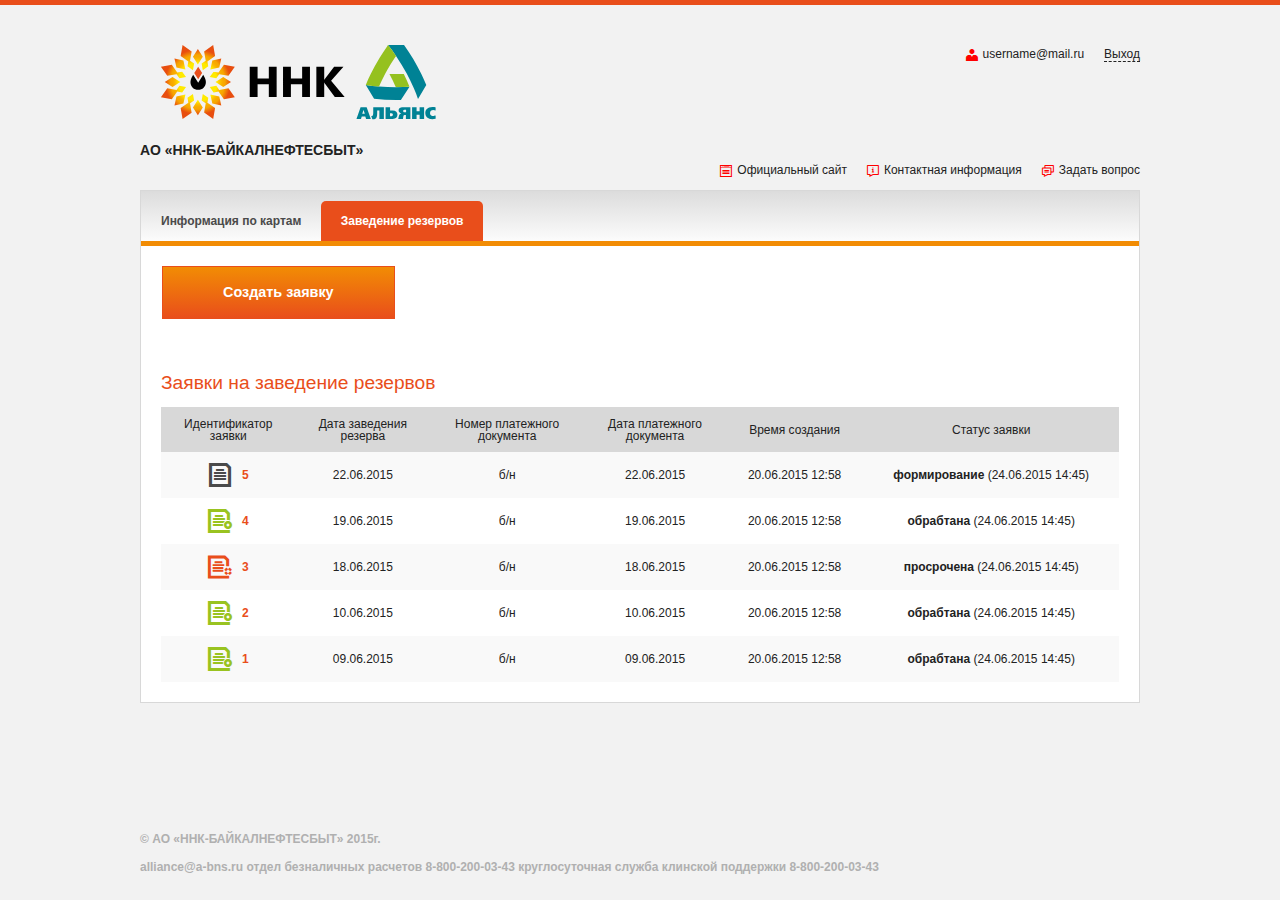
<file: abns/reserves.html>
<!DOCTYPE html>
<html lang="ru">
  <head>
    <meta charset="utf-8">
    <meta http-equiv="X-UA-Compatible" content="IE=edge">
    <meta name="viewport" content="width=device-width, initial-scale=1.0">
    <title>Система хранения и генерации выписок и информирования об остатке средств на счетах клиентов</title>
    <link rel="stylesheet" href="css/style.css">
    <meta name="description" content="">
    <meta name="keywords" content="">
  </head>
  <body class="bg-gray">
    <header>
      <div class="line"></div>
      <div class="row medium-collapse">
        <div class="medium-5 columns"><a href="index.html"><img src="images/logo_nnk_aliance.svg" class="logo"></a><span class="logo">АО&nbsp;&laquo;ННК-БАЙКАЛНЕФТЕСБЫТ&raquo;</span></div>
        <div class="medium-7 columns text-right"><span class="icon-user">username@mail.ru</span><a href="index.html" class="dashed">Выход</a></div>
      </div>
      <div class="row medium-collapse">
        <div class="medium-12 columns">
          <div class="text-right"><a href="http://khnp.aoil.ru" class="icon-site"><span class="hide-for-small">Официальный сайт</span></a><a href="#" data-modal-id="contact" class="icon-bubble-info"><span class="hide-for-small">Контактная информация</span></a><a href="#" data-modal-id="question" class="icon-bubble-text-left"><span class="hide-for-small">Задать вопрос</span></a></div>
          <div id="contact" class="modal-container row collapse">
            <div class="modal medium-6 medium-centered columns">
              <header class="container"><span>Контактная информация</span><a href="#close">&#215;</a></header>
              <section id="map" class="overflow">
                <script src="http://maps.api.2gis.ru/2.0/loader.js?pkg=basic"></script>
              </section>
              <footer class="container">
                <div class="row collapse">
                  <div class="medium-6 columns">
                    <strong>Адрес местонахождения</strong>
                    <br>680000, Хабаровский край, г. Хабаровск, ул. Тихоокеанская, 38.
                    <br>(Центр обслуживания клиентов.)
                    <br>e-mail: <a href='mailto:obr-khnp@ipc-oil.ru'>obr-khnp@ipc-oil.ru</a>
                  </div>
                  <div class="medium-6 columns">
                    <strong>Отдел безналичных расчетов</strong>
                    <br>Начальник отдела - Вишневский Максим Васильевич
                    
                    <br><br><strong>Телефоны:</strong>
                    <br>Тел.: 8 (4212) 79-41-23, 8 (4212) 79-41-12
                    <br>Тел./факс 8 (4212) 79-41-54
                  </div>
                </div>
              </footer>
            </div>
            <script>
              var map, coordinate = [48.4962214640, 135.0396537781];
              DG.then(function () {
                map = DG.map('map', {
                  center: coordinate,
                  zoom: 16,
                  animate: true
                });
                DG.marker(coordinate,{draggable: false}).addTo(map);
              });
            </script>
          </div>
          <div id="question" class="modal-container row collapse">
            <div class="modal medium-6 medium-centered columns">
              <header class="container"><span>Форма обратной связи</span><a href="#close">&#215;</a></header>
              <form name="question" action="#" method="GET">
                <section class="container">
                  <div class="row collapse">
                    <div class="small-12 columns">
                      <p>Воспользуйтесь данной формой, для того, чтобы отправить ваш вопрос или сообщение в отдел безналичных расчетов . Мы обязательно получим ваше сообщение!</p>
                    </div>
                  </div>
                  <div class="row collapse">
                    <div class="medium-12 columns">
                      <textarea name="question" rows="4" placeholder="Ваше сообщение..."></textarea>
                    </div>
                  </div>
                </section>
                <footer class="container">
                  <div class="row collapse">
                    <div class="medium-6 small-centered columns">
                      <button type="submit" class="btn">Отправить</button>
                    </div>
                  </div>
                </footer>
              </form>
            </div>
          </div>
        </div>
      </div>
    </header>
    <section class="content">
      <div class="row collapse">
        <div class="medium-12 collumns">
          <div class="cards">
            <header>
              <div class="row collapse">
                <div class="medium-12 columns">
                  <ul class="usermenu_groups">
                    <li><a href="cards.html">Информация по картам</a></li>
                    <li class="active">Заведение резервов</li>
                  </ul>
                </div>
              </div>
            </header>
            <article class="reserve-btn">
              <section class="container">
                <div class="row collapse">
                  <div class="small-12 columns"><a href="reserve-create.html" class="btn">Создать заявку</a></div>
                </div>
              </section>
            </article>
            <article class="reserve-table">
              <section class="container title">
                <div class="row collapse">
                  <div class="small-12 columns">
                    <h3>Заявки на заведение резервов</h3>
                  </div>
                </div>
              </section>
              <section class="container table">
                <table>
                  <thead>
                    <tr>
                      <th>Идентификатор<br>заявки</th>
                      <th>Дата заведения<br>резерва</th>
                      <th>Номер платежного<br>документа</th>
                      <th>Дата платежного<br>документа</th>
                      <th>Время создания</th>
                      <th>Статус заявки</th>
                    </tr>
                  </thead>
                  <tbody>
                    <tr>
                      <td><a href="reserve-info.html"><span class="icon-doc-create">5</span></a></td>
                      <td>22.06.2015</td>
                      <td>б/н</td>
                      <td>22.06.2015</td>
                      <td>20.06.2015 12:58</td>
                      <td><strong>формирование</strong> (24.06.2015 14:45)</td>
                    </tr>
                    <tr>
                      <td><a href="reserve-info.html"><span class="icon-doc-complete">4</span></a></td>
                      <td>19.06.2015</td>
                      <td>б/н</td>
                      <td>19.06.2015</td>
                      <td>20.06.2015 12:58</td>
                      <td><strong>обрабтана</strong> (24.06.2015 14:45)</td>
                    </tr>
                    <tr>
                      <td><a href="reserve-info.html"><span class="icon-doc-ignored">3</span></a></td>
                      <td>18.06.2015</td>
                      <td>б/н</td>
                      <td>18.06.2015</td>
                      <td>20.06.2015 12:58</td>
                      <td><strong>просрочена</strong> (24.06.2015 14:45)</td>
                    </tr>
                    <tr>
                      <td><a href="reserve-info.html"><span class="icon-doc-complete">2</span></a></td>
                      <td>10.06.2015</td>
                      <td>б/н</td>
                      <td>10.06.2015</td>
                      <td>20.06.2015 12:58</td>
                      <td><strong>обрабтана</strong> (24.06.2015 14:45)</td>
                    </tr>
                    <tr>
                      <td><a href="reserve-info.html"><span class="icon-doc-complete">1</span></a></td>
                      <td>09.06.2015</td>
                      <td>б/н</td>
                      <td>09.06.2015</td>
                      <td>20.06.2015 12:58</td>
                      <td><strong>обрабтана</strong> (24.06.2015 14:45)</td>
                    </tr>
                  </tbody>
                </table>
              </section>
            </article>
          </div>
        </div>
      </div>
    </section>
    <footer>
      <div class="row medium-collapse">
        <div class="small-12 columns">
          <p>&copy; АО&nbsp;&laquo;ННК-БАЙКАЛНЕФТЕСБЫТ&raquo; 2015г.</p>
          <p><a href='mailto:alliance@a-bns.ru'>alliance@a-bns.ru</a>    отдел безналичных расчетов 8-800-200-03-43    круглосуточная служба клинской поддержки 8-800-200-03-43</p>
        </div>
      </div>
    </footer>
    <script type="text/javascript" src="js/vendors/jquery.min.js"></script>
    <script type="text/javascript" src="js/vendors/jquery.datetimepicker.js"></script>
    <script type="text/javascript" src="js/script.js"></script>
  </body>
</html>
</file>
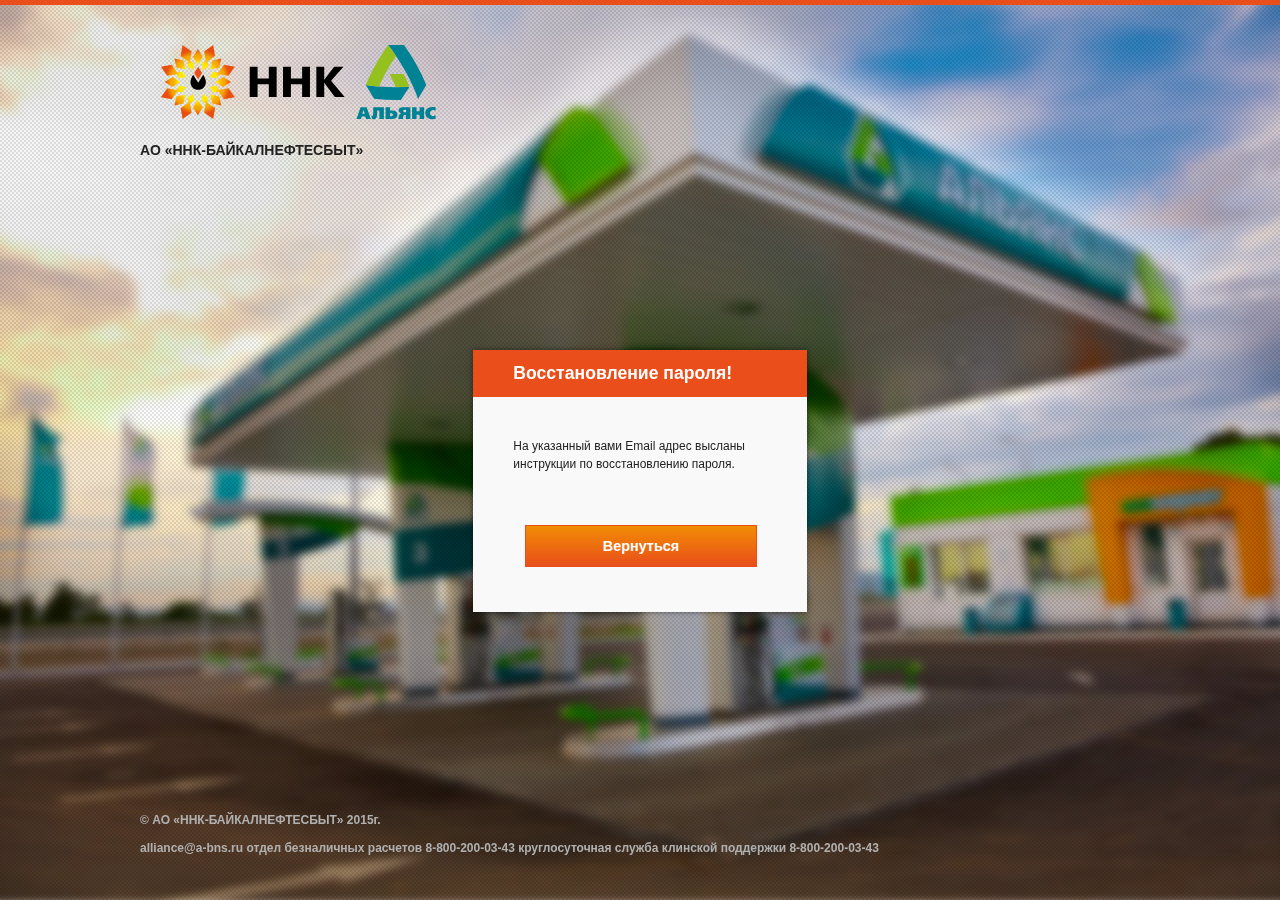
<file: abns/restore.html>
<!DOCTYPE html>
<html lang="ru">
  <head>
    <meta charset="utf-8">
    <meta http-equiv="X-UA-Compatible" content="IE=edge">
    <meta name="viewport" content="width=device-width, initial-scale=1.0">
    <title>Система хранения и генерации выписок и информирования об остатке средств на счетах клиентов</title>
    <link rel="stylesheet" href="css/style.css">
    <meta name="description" content="">
    <meta name="keywords" content="">
  </head>
  <body class="bg-login">
    <header>
      <div class="line"></div>
      <div class="row medium-collapse">
        <div class="medium-5 columns"><a href="index.html"><img src="images/logo_nnk_aliance.svg" class="logo"></a><span class="logo">АО&nbsp;&laquo;ННК-БАЙКАЛНЕФТЕСБЫТ&raquo;</span></div>
      </div>
      <div class="row medium-collapse">
      </div>
    </header>
    <section class="content flexbox-container">
      <div class="row collapse">
        <div class="medium-4 small-centered columns">
          <div id="login" class="modal">
            <header class="container">
              <div class="row collapse">
                <div class="small-12 columns">Восстановление пароля!</div>
              </div>
            </header>
            <section class="container">
              <div class="row collapse">
                <div class="small-12 columns">
                  <p>На указанный вами Email адрес высланы инструкции по восстановлению пароля.</p>
                </div>
              </div>
            </section>
            <footer class="container">
              <div class="row collapse">
                <div class="medium-11 small-centered columns">
                  <div class="row small-collapse">
                    <div class="medium-12 columns"><a href="index.html" class="btn">Вернуться</a></div>
                  </div>
                </div>
              </div>
            </footer>
          </div>
        </div>
      </div>
    </section>
    <footer>
      <div class="row medium-collapse">
        <div class="small-12 columns">
          <p>&copy; АО&nbsp;&laquo;ННК-БАЙКАЛНЕФТЕСБЫТ&raquo; 2015г.</p>
          <p><a href='mailto:alliance@a-bns.ru'>alliance@a-bns.ru</a>    отдел безналичных расчетов 8-800-200-03-43    круглосуточная служба клинской поддержки 8-800-200-03-43</p>
        </div>
      </div>
    </footer>
  </body>
</html>
</file>
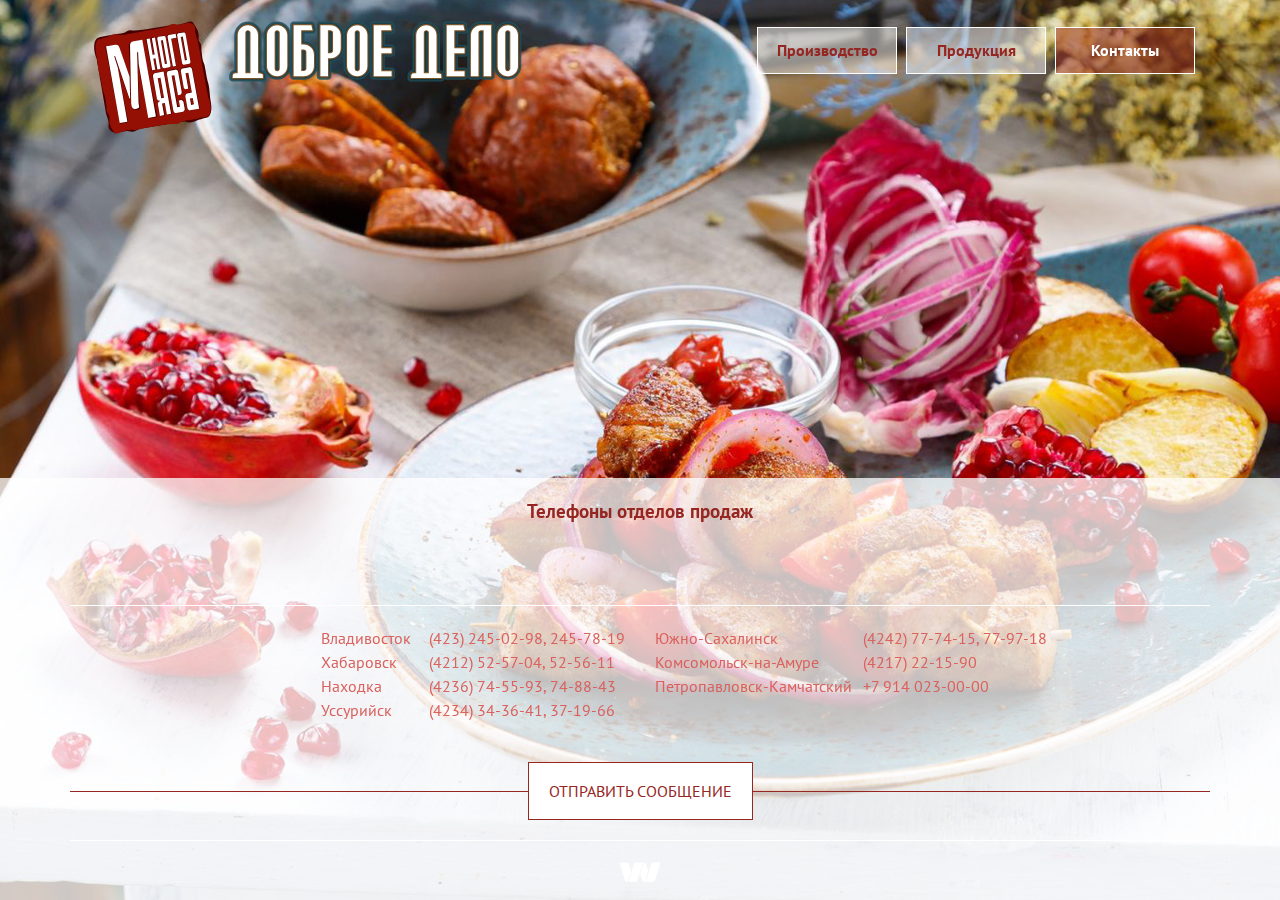
<file: dobroe-delo/contacts.html>
<!DOCTYPE html>
<html lang="ru">
  <head>
    <meta charset="utf-8">
    <meta http-equiv="X-UA-Compatible" content="IE=edge">
    <meta name="viewport" content="width=device-width, initial-scale=1.0">
    <title>Контакты</title>
    <link rel="stylesheet" href="http://fonts.googleapis.com/css?family=PT+Sans:400,700,400italic,700italic&amp;subset=latin,cyrillic">
    <link rel="stylesheet" href="assets/css/style.css">
    <meta name="description" content="">
    <meta name="keywords" content="">
  </head>
  <body>
    <header>
      <div class="row">
        <div class="small-10 medium-6 columns"><a href="index.html" class="logo"><img src="assets/images/dd_logo.svg"></a></div>
        <div class="small-6 columns hide-for-small text-right">
          <div class="top-menu-container">
            <ul class="top-menu box">
              <li><a href="production.html"><span>Производство</span></a>
              </li>
              <li><a href="products.html"><span>Продукция</span></a>
              </li>
              <li class="active"><a href="contacts.html"><span>Контакты</span></a></li>
            </ul>
          </div>
        </div>
        <div class="small-2 columns">
          <!--.top-menu-container-->
          <div class="mobile-menu">
            <input id="mobile-menu_nav-trigger" type="checkbox" class="mobile-menu_nav-trigger">
            <label for="mobile-menu_nav-trigger" class="mobile-menu_nav-trigger-ico"><span></span></label>
            <div class="mobile-menu_list-w">
              <ul class="mobile-menu_list">
                <li><a href="production.html"><span>Производство</span></a>
                </li>
                <li><a href="products.html"><span>Продукция</span></a>
                </li>
                <li class="active"><a href="contacts.html"><span>Контакты</span></a></li>
              </ul>
            </div>
          </div>
        </div>
      </div>
    </header>
    <section id="content">
      <!-- блок контактов-->
      <div class="contacts-container">
        <section class="product-item-text contacts">
          <header class="line">
            <div class="row">
              <div class="medium-12 columns">
                <h3 class="text-center">Телефоны отделов продаж</h3>
              </div>
            </div>
          </header>
          <section class="content">
            <div class="row">
              <div class="medium-6 columns">
                <div class="medium-right small-text-centered">
                  <div class="town-1"><span>Владивосток</span>&ensp;<span>(423)&nbsp;245-02-98,&nbsp;245-78-19</span></div>
                  <div class="town-1"><span>Хабаровск</span>&ensp;<span>(4212)&nbsp;52-57-04,&nbsp;52-56-11</span></div>
                  <div class="town-1"><span>Находка</span>&ensp;<span>(4236)&nbsp;74-55-93,&nbsp;74-88-43</span></div>
                  <div class="town-1"><span>Уссурийск</span>&ensp;<span>(4234)&nbsp;34-36-41,&nbsp;37-19-66</span></div>
                </div>
              </div>
              <div class="medium-6 columns">
                <div class="small-text-centered">
                  <div class="town-2"><span>Южно-Сахалинск</span>&ensp;<span>(4242)&nbsp;77-74-15,&nbsp;77-97-18</span></div>
                  <div class="town-2"><span>Комсомольск-на-Амуре</span>&ensp;<span>(4217)&nbsp;22-15-90</span></div>
                  <div class="town-2"><span>Петропавловск-Камчатский</span>&ensp;<span>+7&nbsp;914&nbsp;023-00-00</span></div>
                </div>
              </div>
            </div>
          </section>
          <section class="content">
            <div class="row">
              <div class="medium-12 columns">
                <div class="sender text-center"><a href="#form" data-modal-id="form-send" class="btn">ОТПРАВИТЬ СООБЩЕНИЕ</a></div>
              </div>
            </div>
          </section>
          <footer></footer>
        </section>
      </div>
    </section>
    <footer>
      <div class="row collapse">
        <div class="medium-12 columns">
          <div class="logo"><a href="http://www.websee.ru"><img src="assets/images/websee_logo.svg"></a></div>
        </div>
      </div>
    </footer>
    <div id="form-send" class="modal-container hidden">
      <div class="row collapse">
        <div class="medium-6 small-centered columns">
          <div class="modal">
            <section class="title">
              <div class="row">
                <div class="medium-12 columns">
                  <h3>Форма обратной связи</h3><a href="#close">&times;</a>
                </div>
              </div>
            </section>
            <section class="content">
              <form action="/form" class="ajax">
                <div class="row">
                  <div class="medium-12 columns">
                    <p>Задайте вопрос или отправьте нам сообщение с помощью данной формы</p>
                  </div>
                </div>
                <div class="row">
                  <div class="medium-4 columns">
                    <label>Ваше имя</label>
                  </div>
                  <div class="medium-8 columns">
                    <input type="text" name="name" required>
                  </div>
                </div>
                <div class="row">
                  <div class="medium-4 columns">
                    <label>Электронная почта</label>
                  </div>
                  <div class="medium-8 columns">
                    <input type="email" name="email" required>
                  </div>
                </div>
                <div class="row">
                  <div class="medium-12 end columns">
                    <textarea name="question" rows="6" placeholder="Ваше сообщение..."></textarea>
                  </div>
                </div>
                <div class="row">
                  <div class="medium-12 end columns">
                    <div class="text-center">
                      <button type="submit" class="btn">Отправить сообщение</button>
                    </div>
                  </div>
                </div>
              </form>
            </section>
          </div>
        </div>
      </div>
    </div>
    <script src="assets/js/vendors/jquery.min.js"></script>
    <script>jQuery(document).ready(function ($) {

  var $modals = $('a[data-modal-id]');

  // покажем модальное окно
  $modals.click(function (e) {
    e.preventDefault();
    var id = $(e.currentTarget).attr('data-modal-id');
    $('#' + id).toggleClass('hidden');
    $('body').toggleClass('overflow');
  });

  // скроем модальное окно
  $('a[href="#close"]').click(function (e) {
    e.preventDefault();
    $(e.currentTarget).closest('.modal-container').toggleClass('hidden');
    $('body').toggleClass('overflow');
  });

});

    </script>
    <script>jQuery(document).ready(function ($) {

  var $form = $('form.ajax');

  $form.on('submit', function (e) {
    var $button = $(this).find('button[type="submit"]');
    var text = $button.text();
    $button
      .prop('disabled', true)
      .text('отправляется...');

    // отправим данные формы
    sendForm(this);

    $button
      .text(text)
      .prop('disabled', false);

    return false;
  });

});

var sendForm = function(form){
  var post = $(form).serializeArray();
  console.log(post);
  var url = $(form).attr('action');
  $.post(url, post)
    .fail(function () {
      alert('Произошла ошибка');
      // return '404';
    })
    .done(function (res) {
      if(res.error != undefined)
        alert(res.error);
      else if(!res.status) {
        alert('Сообщение не отправлено');
        $(form)[0].reset();
        // return '500';
      } else {
        alert('Успешно отправлено');
        $(form)[0].reset();
        // return '200';
      }
    });
  return false;
};
    </script>
  </body>
</html>
</file>
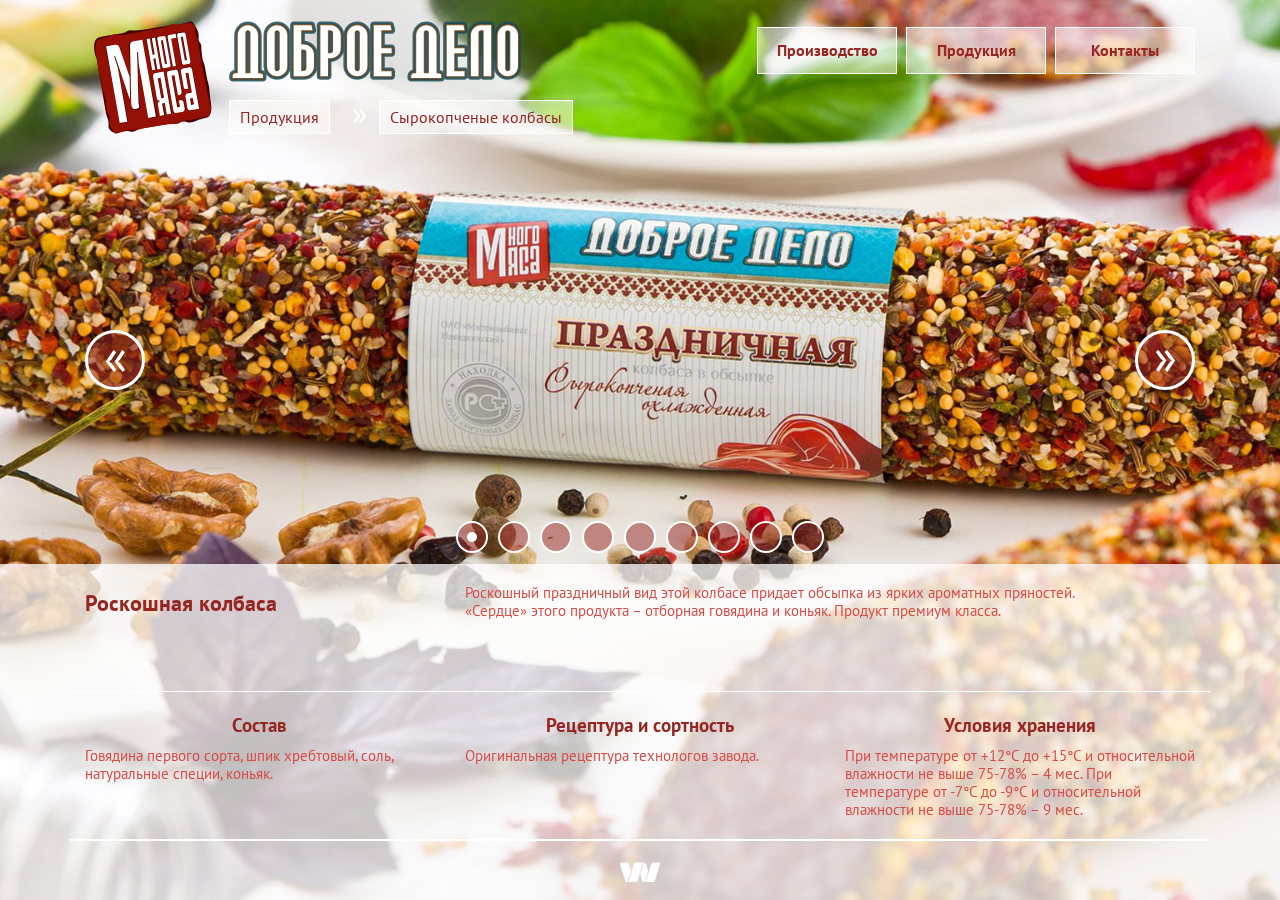
<file: dobroe-delo/product.html>
<!DOCTYPE html>
<html lang="ru">
  <head>
    <meta charset="utf-8">
    <meta http-equiv="X-UA-Compatible" content="IE=edge">
    <meta name="viewport" content="width=device-width, initial-scale=1.0">
    <title>Сырокопченые колбасы</title>
    <link rel="stylesheet" href="http://fonts.googleapis.com/css?family=PT+Sans:400,700,400italic,700italic&amp;subset=latin,cyrillic">
    <link rel="stylesheet" href="assets/css/style.css">
    <meta name="description" content="">
    <meta name="keywords" content="">
  </head>
  <body>
    <header>
      <div class="row">
        <div class="small-10 medium-6 columns"><a href="index.html" class="logo"><img src="assets/images/dd_logo.svg"></a></div>
        <div class="small-6 columns hide-for-small text-right">
          <div class="top-menu-container">
            <ul class="top-menu box">
              <li><a href="production.html"><span>Производство</span></a>
              </li>
              <li><a href="products.html"><span>Продукция</span></a>
              </li>
              <li><a href="contacts.html"><span>Контакты</span></a>
              </li>
            </ul>
          </div>
        </div>
        <div class="small-2 columns">
          <!--.top-menu-container-->
          <div class="mobile-menu">
            <input id="mobile-menu_nav-trigger" type="checkbox" class="mobile-menu_nav-trigger">
            <label for="mobile-menu_nav-trigger" class="mobile-menu_nav-trigger-ico"><span></span></label>
            <div class="mobile-menu_list-w">
              <ul class="mobile-menu_list">
                <li><a href="production.html"><span>Производство</span></a>
                </li>
                <li><a href="products.html"><span>Продукция</span></a>
                </li>
                <li><a href="contacts.html"><span>Контакты</span></a>
                </li>
              </ul>
            </div>
          </div>
        </div>
      </div>
    </header>
    <section id="breadcrumbs">
      <div class="row">
        <div class="medium-12 columns">
          <ul class="breadcrumbs box hide-for-small">
            <li><a href="products.html">Продукция</a></li>
            <li><a href="products.html">Сырокопченые колбасы</a></li>
          </ul>
        </div>
      </div>
    </section>
    <section id="content">
      <div id="slider-product" class="owl-carousel owl-theme">
        <article data-hash='1' class="product-item">
          <section style="background-image: url(assets/images/products/product-1.jpg)" class="product-item-image"></section>
          <section class="product-item-text">
            <header class="line">
              <div class="row">
                <div class="medium-4 columns">
                  <h1>Роскошная колбаса</h1>
                </div>
                <div class="medium-8 columns">
                  <p>Роскошный праздничный вид этой колбасе придает обсыпка из ярких ароматных пряностей.<br>«Сердце» этого продукта – отборная говядина и коньяк. Продукт премиум класса.</p>
                </div>
              </div>
            </header>
            <section class="content line">
              <div class="row">
                <div class="medium-4 columns">
                  <h3 class="text-center">Состав</h3>
                  <p>Говядина первого сорта, шпик хребтовый, соль, натуральные специи, коньяк.</p>
                </div>
                <div class="medium-4 columns">
                  <h3 class="text-center">Рецептура и сортность</h3>
                  <p>Оригинальная рецептура технологов завода.</p>
                </div>
                <div class="medium-4 columns">
                  <h3 class="text-center">Условия хранения</h3>
                  <p>При температуре от +12&deg;C до +15&deg;C и относительной влажности не выше 75-78% – 4 мес. При температуре от -7&deg;C до -9&deg;C и относительной влажности не выше 75-78% – 9 мес.</p>
                </div>
              </div>
            </section>
            <footer></footer>
          </section>
        </article>
        <article data-hash='2' class="product-item">
          <section style="background-image: url(assets/images/products/product-1.jpg)" class="product-item-image"></section>
          <section class="product-item-text">
            <header class="line">
              <div class="row">
                <div class="medium-4 columns">
                  <h1>Роскошная колбаса</h1>
                </div>
                <div class="medium-8 columns">
                  <p>Роскошный праздничный вид этой колбасе придает обсыпка из ярких ароматных пряностей.<br>«Сердце» этого продукта – отборная говядина и коньяк. Продукт премиум класса.</p>
                </div>
              </div>
            </header>
            <section class="content line">
              <div class="row">
                <div class="medium-4 columns">
                  <h3 class="text-center">Состав</h3>
                  <p>Говядина первого сорта, шпик хребтовый, соль, натуральные специи, коньяк.</p>
                </div>
                <div class="medium-4 columns">
                  <h3 class="text-center">Рецептура и сортность</h3>
                  <p>Оригинальная рецептура технологов завода.</p>
                </div>
                <div class="medium-4 columns">
                  <h3 class="text-center">Условия хранения</h3>
                  <p>При температуре от +12&deg;C до +15&deg;C и относительной влажности не выше 75-78% – 4 мес. При температуре от -7&deg;C до -9&deg;C и относительной влажности не выше 75-78% – 9 мес.</p>
                </div>
              </div>
            </section>
            <footer></footer>
          </section>
        </article>
        <article data-hash='3' class="product-item">
          <section style="background-image: url(assets/images/products/product-1.jpg)" class="product-item-image"></section>
          <section class="product-item-text">
            <header class="line">
              <div class="row">
                <div class="medium-4 columns">
                  <h1>Роскошная колбаса</h1>
                </div>
                <div class="medium-8 columns">
                  <p>Роскошный праздничный вид этой колбасе придает обсыпка из ярких ароматных пряностей.<br>«Сердце» этого продукта – отборная говядина и коньяк. Продукт премиум класса.</p>
                </div>
              </div>
            </header>
            <section class="content line">
              <div class="row">
                <div class="medium-4 columns">
                  <h3 class="text-center">Состав</h3>
                  <p>Говядина первого сорта, шпик хребтовый, соль, натуральные специи, коньяк.</p>
                </div>
                <div class="medium-4 columns">
                  <h3 class="text-center">Рецептура и сортность</h3>
                  <p>Оригинальная рецептура технологов завода.</p>
                </div>
                <div class="medium-4 columns">
                  <h3 class="text-center">Условия хранения</h3>
                  <p>При температуре от +12&deg;C до +15&deg;C и относительной влажности не выше 75-78% – 4 мес. При температуре от -7&deg;C до -9&deg;C и относительной влажности не выше 75-78% – 9 мес.</p>
                </div>
              </div>
            </section>
            <footer></footer>
          </section>
        </article>
        <article data-hash='4' class="product-item">
          <section style="background-image: url(assets/images/products/product-1.jpg)" class="product-item-image"></section>
          <section class="product-item-text">
            <header class="line">
              <div class="row">
                <div class="medium-4 columns">
                  <h1>Роскошная колбаса</h1>
                </div>
                <div class="medium-8 columns">
                  <p>Роскошный праздничный вид этой колбасе придает обсыпка из ярких ароматных пряностей.<br>«Сердце» этого продукта – отборная говядина и коньяк. Продукт премиум класса.</p>
                </div>
              </div>
            </header>
            <section class="content line">
              <div class="row">
                <div class="medium-4 columns">
                  <h3 class="text-center">Состав</h3>
                  <p>Говядина первого сорта, шпик хребтовый, соль, натуральные специи, коньяк.</p>
                </div>
                <div class="medium-4 columns">
                  <h3 class="text-center">Рецептура и сортность</h3>
                  <p>Оригинальная рецептура технологов завода.</p>
                </div>
                <div class="medium-4 columns">
                  <h3 class="text-center">Условия хранения</h3>
                  <p>При температуре от +12&deg;C до +15&deg;C и относительной влажности не выше 75-78% – 4 мес. При температуре от -7&deg;C до -9&deg;C и относительной влажности не выше 75-78% – 9 мес.</p>
                </div>
              </div>
            </section>
            <footer></footer>
          </section>
        </article>
        <article data-hash='5' class="product-item">
          <section style="background-image: url(assets/images/products/product-1.jpg)" class="product-item-image"></section>
          <section class="product-item-text">
            <header class="line">
              <div class="row">
                <div class="medium-4 columns">
                  <h1>Роскошная колбаса</h1>
                </div>
                <div class="medium-8 columns">
                  <p>Роскошный праздничный вид этой колбасе придает обсыпка из ярких ароматных пряностей.<br>«Сердце» этого продукта – отборная говядина и коньяк. Продукт премиум класса.</p>
                </div>
              </div>
            </header>
            <section class="content line">
              <div class="row">
                <div class="medium-4 columns">
                  <h3 class="text-center">Состав</h3>
                  <p>Говядина первого сорта, шпик хребтовый, соль, натуральные специи, коньяк.</p>
                </div>
                <div class="medium-4 columns">
                  <h3 class="text-center">Рецептура и сортность</h3>
                  <p>Оригинальная рецептура технологов завода.</p>
                </div>
                <div class="medium-4 columns">
                  <h3 class="text-center">Условия хранения</h3>
                  <p>При температуре от +12&deg;C до +15&deg;C и относительной влажности не выше 75-78% – 4 мес. При температуре от -7&deg;C до -9&deg;C и относительной влажности не выше 75-78% – 9 мес.</p>
                </div>
              </div>
            </section>
            <footer></footer>
          </section>
        </article>
        <article data-hash='6' class="product-item">
          <section style="background-image: url(assets/images/products/product-1.jpg)" class="product-item-image"></section>
          <section class="product-item-text">
            <header class="line">
              <div class="row">
                <div class="medium-4 columns">
                  <h1>Роскошная колбаса</h1>
                </div>
                <div class="medium-8 columns">
                  <p>Роскошный праздничный вид этой колбасе придает обсыпка из ярких ароматных пряностей.<br>«Сердце» этого продукта – отборная говядина и коньяк. Продукт премиум класса.</p>
                </div>
              </div>
            </header>
            <section class="content line">
              <div class="row">
                <div class="medium-4 columns">
                  <h3 class="text-center">Состав</h3>
                  <p>Говядина первого сорта, шпик хребтовый, соль, натуральные специи, коньяк.</p>
                </div>
                <div class="medium-4 columns">
                  <h3 class="text-center">Рецептура и сортность</h3>
                  <p>Оригинальная рецептура технологов завода.</p>
                </div>
                <div class="medium-4 columns">
                  <h3 class="text-center">Условия хранения</h3>
                  <p>При температуре от +12&deg;C до +15&deg;C и относительной влажности не выше 75-78% – 4 мес. При температуре от -7&deg;C до -9&deg;C и относительной влажности не выше 75-78% – 9 мес.</p>
                </div>
              </div>
            </section>
            <footer></footer>
          </section>
        </article>
        <article data-hash='7' class="product-item">
          <section style="background-image: url(assets/images/products/product-1.jpg)" class="product-item-image"></section>
          <section class="product-item-text">
            <header class="line">
              <div class="row">
                <div class="medium-4 columns">
                  <h1>Роскошная колбаса</h1>
                </div>
                <div class="medium-8 columns">
                  <p>Роскошный праздничный вид этой колбасе придает обсыпка из ярких ароматных пряностей.<br>«Сердце» этого продукта – отборная говядина и коньяк. Продукт премиум класса.</p>
                </div>
              </div>
            </header>
            <section class="content line">
              <div class="row">
                <div class="medium-4 columns">
                  <h3 class="text-center">Состав</h3>
                  <p>Говядина первого сорта, шпик хребтовый, соль, натуральные специи, коньяк.</p>
                </div>
                <div class="medium-4 columns">
                  <h3 class="text-center">Рецептура и сортность</h3>
                  <p>Оригинальная рецептура технологов завода.</p>
                </div>
                <div class="medium-4 columns">
                  <h3 class="text-center">Условия хранения</h3>
                  <p>При температуре от +12&deg;C до +15&deg;C и относительной влажности не выше 75-78% – 4 мес. При температуре от -7&deg;C до -9&deg;C и относительной влажности не выше 75-78% – 9 мес.</p>
                </div>
              </div>
            </section>
            <footer></footer>
          </section>
        </article>
        <article data-hash='8' class="product-item">
          <section style="background-image: url(assets/images/products/product-1.jpg)" class="product-item-image"></section>
          <section class="product-item-text">
            <header class="line">
              <div class="row">
                <div class="medium-4 columns">
                  <h1>Роскошная колбаса</h1>
                </div>
                <div class="medium-8 columns">
                  <p>Роскошный праздничный вид этой колбасе придает обсыпка из ярких ароматных пряностей.<br>«Сердце» этого продукта – отборная говядина и коньяк. Продукт премиум класса.</p>
                </div>
              </div>
            </header>
            <section class="content line">
              <div class="row">
                <div class="medium-4 columns">
                  <h3 class="text-center">Состав</h3>
                  <p>Говядина первого сорта, шпик хребтовый, соль, натуральные специи, коньяк.</p>
                </div>
                <div class="medium-4 columns">
                  <h3 class="text-center">Рецептура и сортность</h3>
                  <p>Оригинальная рецептура технологов завода.</p>
                </div>
                <div class="medium-4 columns">
                  <h3 class="text-center">Условия хранения</h3>
                  <p>При температуре от +12&deg;C до +15&deg;C и относительной влажности не выше 75-78% – 4 мес. При температуре от -7&deg;C до -9&deg;C и относительной влажности не выше 75-78% – 9 мес.</p>
                </div>
              </div>
            </section>
            <footer></footer>
          </section>
        </article>
        <article data-hash='9' class="product-item">
          <section style="background-image: url(assets/images/products/product-1.jpg)" class="product-item-image"></section>
          <section class="product-item-text">
            <header class="line">
              <div class="row">
                <div class="medium-4 columns">
                  <h1>Роскошная колбаса</h1>
                </div>
                <div class="medium-8 columns">
                  <p>Роскошный праздничный вид этой колбасе придает обсыпка из ярких ароматных пряностей.<br>«Сердце» этого продукта – отборная говядина и коньяк. Продукт премиум класса.</p>
                </div>
              </div>
            </header>
            <section class="content line">
              <div class="row">
                <div class="medium-4 columns">
                  <h3 class="text-center">Состав</h3>
                  <p>Говядина первого сорта, шпик хребтовый, соль, натуральные специи, коньяк.</p>
                </div>
                <div class="medium-4 columns">
                  <h3 class="text-center">Рецептура и сортность</h3>
                  <p>Оригинальная рецептура технологов завода.</p>
                </div>
                <div class="medium-4 columns">
                  <h3 class="text-center">Условия хранения</h3>
                  <p>При температуре от +12&deg;C до +15&deg;C и относительной влажности не выше 75-78% – 4 мес. При температуре от -7&deg;C до -9&deg;C и относительной влажности не выше 75-78% – 9 мес.</p>
                </div>
              </div>
            </section>
            <footer></footer>
          </section>
        </article>
      </div>
    </section>
    <footer>
      <div class="row collapse">
        <div class="medium-12 columns">
          <div class="logo"><a href="http://www.websee.ru"><img src="assets/images/websee_logo.svg"></a></div>
        </div>
      </div>
    </footer>
    <div id="patents" class="modal-container hidden">
      <div class="row collapse">
        <div class="medium-12 columns">
          <div class="modal">
            <section class="title">
              <div class="row">
                <div class="medium-12 columns">
                  <h3>Награды</h3><a href="#close">&times;</a>
                </div>
              </div>
            </section>
            <section class="content">
              <div class="row collapse">
                <div class="small-4 medium-2 columns">
                      <!-- a(href=img)--><img src="assets/images/patents/diplom_01.jpg" alt="">
                </div>
                <div class="small-4 medium-2 columns">
                      <!-- a(href=img)--><img src="assets/images/patents/diplom_02.jpg" alt="">
                </div>
                <div class="small-4 medium-2 columns">
                      <!-- a(href=img)--><img src="assets/images/patents/diplom_03.jpg" alt="">
                </div>
                <div class="small-4 medium-2 columns">
                      <!-- a(href=img)--><img src="assets/images/patents/diplom_04.jpg" alt="">
                </div>
                <div class="small-4 medium-2 columns">
                      <!-- a(href=img)--><img src="assets/images/patents/diplom_05.jpg" alt="">
                </div>
                <div class="small-4 medium-2 columns">
                      <!-- a(href=img)--><img src="assets/images/patents/diplom_06.jpg" alt="">
                </div>
              </div>
              <div class="row collapse">
                <div class="medium-6 medium-push-6 columns">
                  <div class="row collapse">
                    <div class="small-4 columns">
                          <!-- a(href=img)--><img src="assets/images/patents/diplom_09.jpg" alt="">
                    </div>
                    <div class="small-4 columns">
                          <!-- a(href=img)--><img src="assets/images/patents/diplom_10.jpg" alt="">
                    </div>
                    <div class="small-4 columns">
                          <!-- a(href=img)--><img src="assets/images/patents/diplom_11.jpg" alt="">
                    </div>
                  </div>
                </div>
                <div class="small-4 medium-2 medium-pull-6 columns">
                      <!-- a(href=img)--><img src="assets/images/patents/kubok.png" alt="">
                </div>
                <div class="small-4 medium-2 medium-pull-6 columns">
                      <!-- a(href=img)--><img src="assets/images/patents/diplom_07.jpg" alt="" class="diploms">
                </div>
                <div class="small-4 medium-2 medium-pull-6 columns">
                      <!-- a(href=img)--><img src="assets/images/patents/diplom_08.jpg" alt="" class="diploms last">
                </div>
                <div class="small-8 medium-4 small-right columns">
                  <div class="row collapse">
                    <div class="small-4 medium-4 columns"><img src="assets/images/patents/medal_01.png"></div>
                    <div class="small-4 medium-4 columns"><img src="assets/images/patents/medal_02.png"></div>
                    <div class="small-4 medium-4 columns"><img src="assets/images/patents/medal_03.png"></div>
                  </div>
                </div>
              </div>
            </section>
          </div>
        </div>
      </div>
    </div>
    <script src="assets/js/vendors/jquery.min.js"></script>
    <script src="assets/js/vendors/owl.carousel.min.js"></script>
    <script>// http://owlcarousel.owlgraphic.com/demos/lazyLoad.html

jQuery(document).ready(function ($) {

  $("#slider-product").owlCarousel({
    slideSpeed : 50000,
    paginationSpeed : 50000,
    // navContainer: 'owl-dots',
    navText: ['&laquo;','&raquo;'],
    items : 1,
    nav: true,
    autoplay : false,
    autoplayTimeout: 10000,
    loop:true,
    itemsTablet: true,
    URLhashListener:true,
    startPosition: 'URLHash',
  });

});

    </script>
  </body>
</html>
</file>
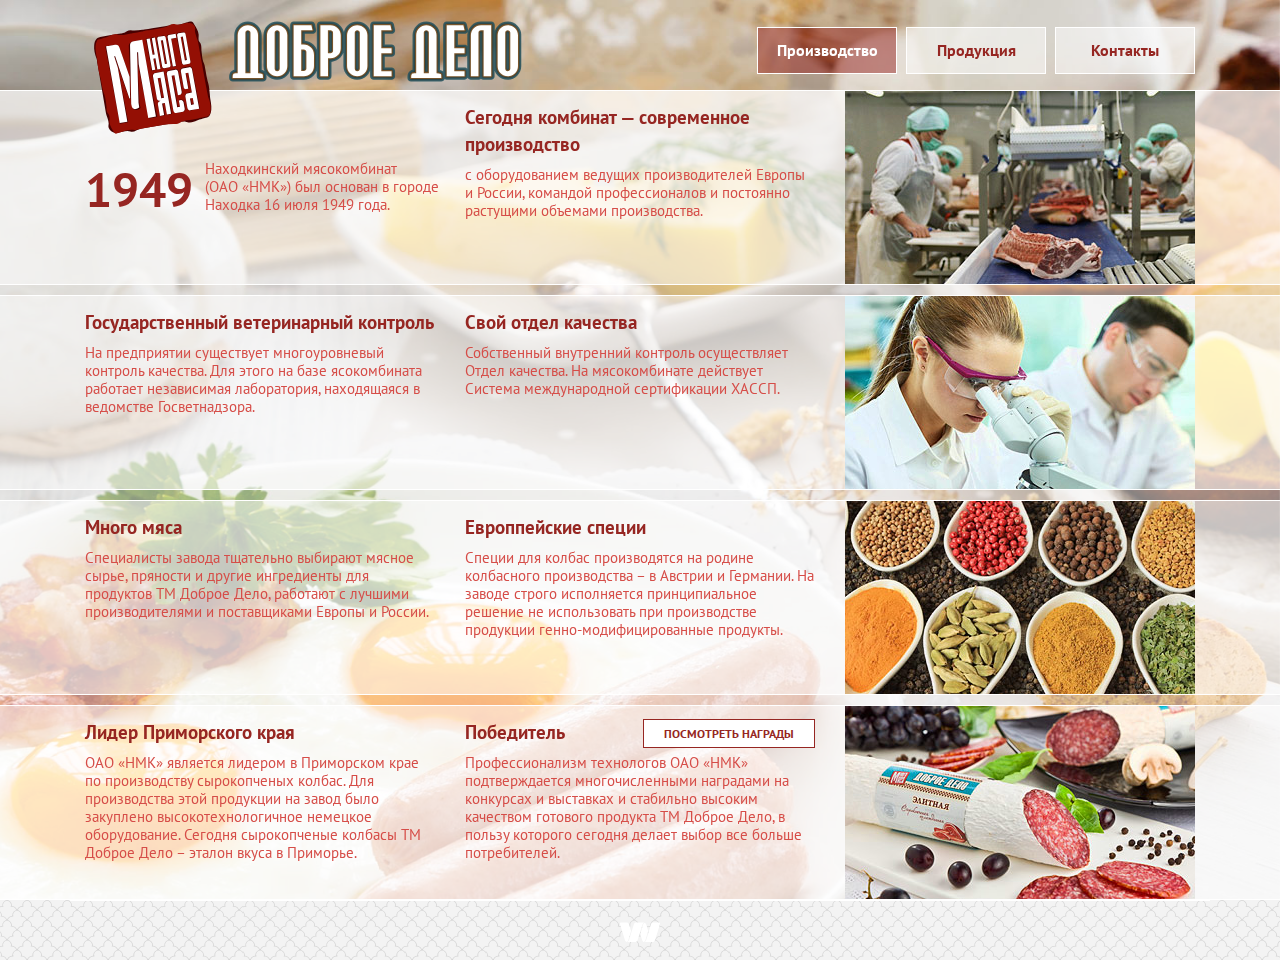
<file: dobroe-delo/production.html>
<!DOCTYPE html>
<html lang="ru">
  <head>
    <meta charset="utf-8">
    <meta http-equiv="X-UA-Compatible" content="IE=edge">
    <meta name="viewport" content="width=device-width, initial-scale=1.0">
    <title>Производство</title>
    <link rel="stylesheet" href="http://fonts.googleapis.com/css?family=PT+Sans:400,700,400italic,700italic&amp;subset=latin,cyrillic">
    <link rel="stylesheet" href="assets/css/style.css">
    <meta name="description" content="">
    <meta name="keywords" content="">
  </head>
  <body>
    <header>
      <div class="row">
        <div class="small-10 medium-6 columns"><a href="index.html" class="logo"><img src="assets/images/dd_logo.svg"></a></div>
        <div class="small-6 columns hide-for-small text-right">
          <div class="top-menu-container">
            <ul class="top-menu box">
              <li class="active"><a href="production.html"><span>Производство</span></a></li>
              <li><a href="products.html"><span>Продукция</span></a>
              </li>
              <li><a href="contacts.html"><span>Контакты</span></a>
              </li>
            </ul>
          </div>
        </div>
        <div class="small-2 columns">
          <!--.top-menu-container-->
          <div class="mobile-menu">
            <input id="mobile-menu_nav-trigger" type="checkbox" class="mobile-menu_nav-trigger">
            <label for="mobile-menu_nav-trigger" class="mobile-menu_nav-trigger-ico"><span></span></label>
            <div class="mobile-menu_list-w">
              <ul class="mobile-menu_list">
                <li class="active"><a href="production.html"><span>Производство</span></a></li>
                <li><a href="products.html"><span>Продукция</span></a>
                </li>
                <li><a href="contacts.html"><span>Контакты</span></a>
                </li>
              </ul>
            </div>
          </div>
        </div>
      </div>
    </header>
    <section id="content">
      <div class="production-container">
        <div class="production">
          <article>
            <div class="row">
              <div class="medium-4 columns">
                <h3 class="big">1949</h3>
                <p class="big">Находкинский мясокомбинат (ОАО&nbsp;«НМК») был основан в городе Находка 16 июля 1949 года.</p>
              </div>
              <div class="medium-4 medium-push-4 columns">
                <div class="production-img"><img src="assets/images/production/001.jpg" alt=""></div>
              </div>
              <div class="medium-4 medium-pull-4 columns">
                <h3>Сегодня комбинат — современное производство</h3>
                <p>с оборудованием ведущих производителей Европы и России, командой профессионалов и постоянно растущими объемами производства.</p>
              </div>
            </div>
          </article>
          <article>
            <div class="row">
              <div class="medium-4 columns">
                <h3>Государственный ветеринарный контроль</h3>
                <p>На предприятии существует многоуровневый контроль качества. Для этого на базе ясокомбината работает независимая лаборатория, находящаяся в ведомстве Госветнадзора.</p>
              </div>
              <div class="medium-4 medium-push-4 columns">
                <div class="production-img"><img src="assets/images/production/002.jpg" alt=""></div>
              </div>
              <div class="medium-4 medium-pull-4 columns">
                <h3>Свой отдел качества</h3>
                <p>Собственный внутренний контроль осуществляет Отдел качества. На мясокомбинате действует Система международной сертификации ХАССП.</p>
              </div>
            </div>
          </article>
          <article>
            <div class="row">
              <div class="medium-4 columns">
                <h3>Много мяса</h3>
                <p>Специалисты завода тщательно выбирают мясное сырье, пряности и другие ингредиенты для продуктов ТМ Доброе Дело, работают с лучшими производителями и поставщиками Европы и России.</p>
              </div>
              <div class="medium-4 medium-push-4 columns">
                <div class="production-img"><img src="assets/images/production/003.jpg" alt=""></div>
              </div>
              <div class="medium-4 medium-pull-4 columns">
                <h3>Европпейские специи</h3>
                <p>Специи для колбас производятся на родине колбасного производства – в Австрии и Германии. На заводе строго исполняется принципиальное решение не использовать при производстве продукции генно-модифицированные продукты.</p>
              </div>
            </div>
          </article>
          <article>
            <div class="row">
              <div class="medium-4 columns">
                <h3>Лидер Приморского края</h3>
                <p>ОАО «НМК» является лидером в Приморском крае по производству сырокопченых колбас. Для производства этой продукции на завод было закуплено высокотехнологичное немецкое оборудование. Сегодня сырокопченые колбасы ТМ Доброе Дело – эталон вкуса в Приморье.</p>
              </div>
              <div class="medium-4 medium-push-4 columns">
                <div class="production-img"><img src="assets/images/production/004.jpg" alt=""></div>
              </div>
              <div class="medium-4 medium-pull-4 columns">
                <h3>Победитель<a href="#patents" data-modal-id="patents" class="btn">ПОСМОТРЕТЬ НАГРАДЫ</a></h3>
                <p>Профессионализм технологов ОАО «НМК» подтверждается многочисленными наградами на конкурсах и выставках и стабильно высоким качеством готового продукта ТМ Доброе Дело, в пользу которого сегодня делает выбор все больше потребителей.</p>
              </div>
            </div>
          </article>
        </div>
      </div>
    </section>
    <footer>
      <div class="row collapse">
        <div class="medium-12 columns">
          <div class="logo"><a href="http://www.websee.ru"><img src="assets/images/websee_logo.svg"></a></div>
        </div>
      </div>
    </footer>
    <div id="patents" class="modal-container hidden">
      <div class="row collapse">
        <div class="medium-12 columns">
          <div class="modal">
            <section class="title">
              <div class="row">
                <div class="medium-12 columns">
                  <h3>Награды</h3><a href="#close">&times;</a>
                </div>
              </div>
            </section>
            <section class="content">
              <div class="row collapse">
                <div class="small-4 medium-2 columns">
                      <!-- a(href=img)--><img src="assets/images/patents/diplom_01.jpg" alt="">
                </div>
                <div class="small-4 medium-2 columns">
                      <!-- a(href=img)--><img src="assets/images/patents/diplom_02.jpg" alt="">
                </div>
                <div class="small-4 medium-2 columns">
                      <!-- a(href=img)--><img src="assets/images/patents/diplom_03.jpg" alt="">
                </div>
                <div class="small-4 medium-2 columns">
                      <!-- a(href=img)--><img src="assets/images/patents/diplom_04.jpg" alt="">
                </div>
                <div class="small-4 medium-2 columns">
                      <!-- a(href=img)--><img src="assets/images/patents/diplom_05.jpg" alt="">
                </div>
                <div class="small-4 medium-2 columns">
                      <!-- a(href=img)--><img src="assets/images/patents/diplom_06.jpg" alt="">
                </div>
              </div>
              <div class="row collapse">
                <div class="medium-6 medium-push-6 columns">
                  <div class="row collapse">
                    <div class="small-4 columns">
                          <!-- a(href=img)--><img src="assets/images/patents/diplom_09.jpg" alt="">
                    </div>
                    <div class="small-4 columns">
                          <!-- a(href=img)--><img src="assets/images/patents/diplom_10.jpg" alt="">
                    </div>
                    <div class="small-4 columns">
                          <!-- a(href=img)--><img src="assets/images/patents/diplom_11.jpg" alt="">
                    </div>
                  </div>
                </div>
                <div class="small-4 medium-2 medium-pull-6 columns">
                      <!-- a(href=img)--><img src="assets/images/patents/kubok.png" alt="">
                </div>
                <div class="small-4 medium-2 medium-pull-6 columns">
                      <!-- a(href=img)--><img src="assets/images/patents/diplom_07.jpg" alt="" class="diploms">
                </div>
                <div class="small-4 medium-2 medium-pull-6 columns">
                      <!-- a(href=img)--><img src="assets/images/patents/diplom_08.jpg" alt="" class="diploms last">
                </div>
                <div class="small-8 medium-4 small-right columns">
                  <div class="row collapse">
                    <div class="small-4 medium-4 columns"><img src="assets/images/patents/medal_01.png"></div>
                    <div class="small-4 medium-4 columns"><img src="assets/images/patents/medal_02.png"></div>
                    <div class="small-4 medium-4 columns"><img src="assets/images/patents/medal_03.png"></div>
                  </div>
                </div>
              </div>
            </section>
          </div>
        </div>
      </div>
    </div>
    <script src="assets/js/vendors/jquery.min.js"></script>
    <script>jQuery(document).ready(function ($) {

  var $modals = $('a[data-modal-id]');

  // покажем модальное окно
  $modals.click(function (e) {
    e.preventDefault();
    var id = $(e.currentTarget).attr('data-modal-id');
    $('#' + id).toggleClass('hidden');
    $('body').toggleClass('overflow');
  });

  // скроем модальное окно
  $('a[href="#close"]').click(function (e) {
    e.preventDefault();
    $(e.currentTarget).closest('.modal-container').toggleClass('hidden');
    $('body').toggleClass('overflow');
  });

});

    </script>
  </body>
</html>
</file>
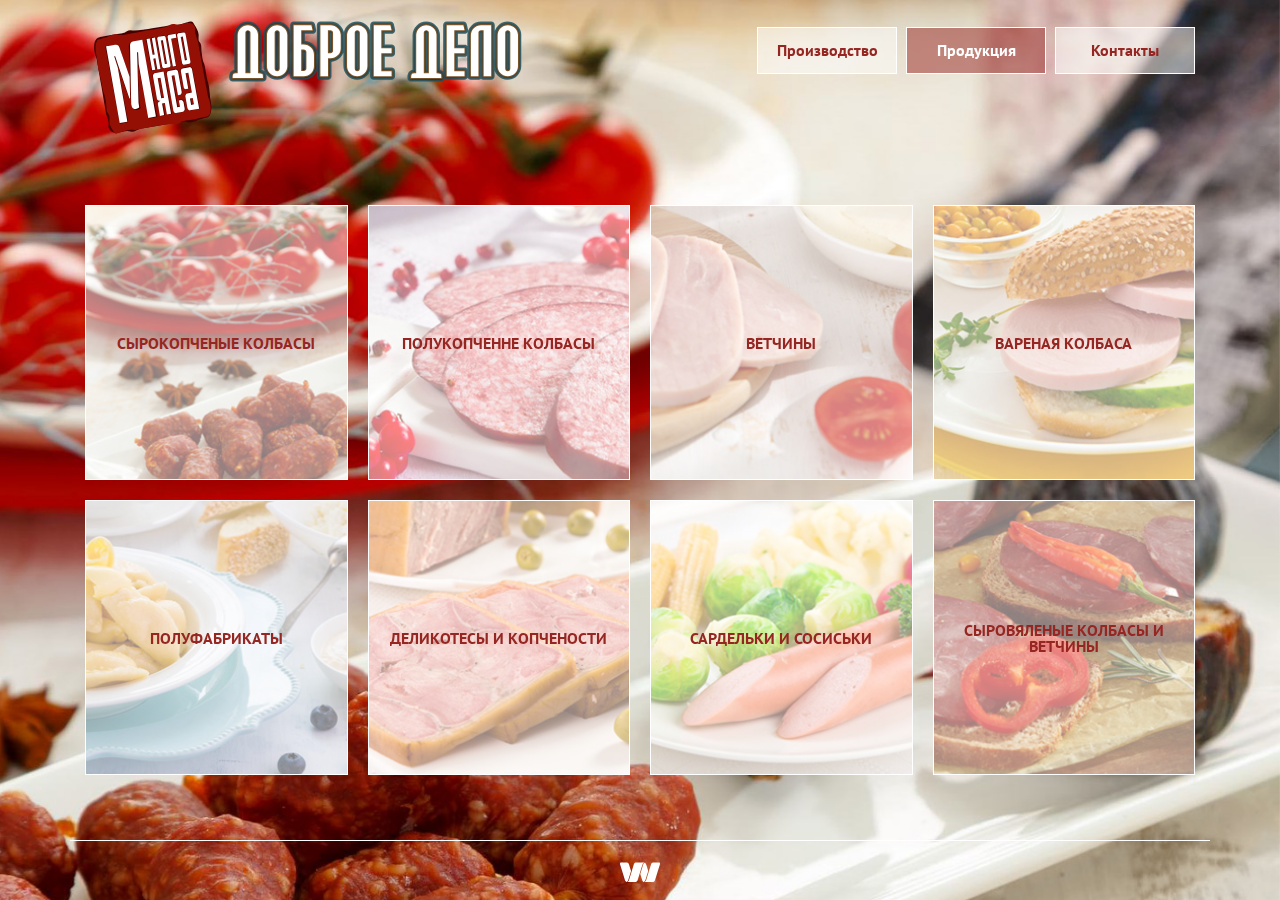
<file: dobroe-delo/products.html>
<!DOCTYPE html>
<html lang="ru">
  <head>
    <meta charset="utf-8">
    <meta http-equiv="X-UA-Compatible" content="IE=edge">
    <meta name="viewport" content="width=device-width, initial-scale=1.0">
    <title>Продукция</title>
    <link rel="stylesheet" href="http://fonts.googleapis.com/css?family=PT+Sans:400,700,400italic,700italic&amp;subset=latin,cyrillic">
    <link rel="stylesheet" href="assets/css/style.css">
    <meta name="description" content="">
    <meta name="keywords" content="">
  </head>
  <body>
    <header>
      <div class="row">
        <div class="small-10 medium-6 columns"><a href="index.html" class="logo"><img src="assets/images/dd_logo.svg"></a></div>
        <div class="small-6 columns hide-for-small text-right">
          <div class="top-menu-container">
            <ul class="top-menu box">
              <li><a href="production.html"><span>Производство</span></a>
              </li>
              <li class="active"><a href="products.html"><span>Продукция</span></a></li>
              <li><a href="contacts.html"><span>Контакты</span></a>
              </li>
            </ul>
          </div>
        </div>
        <div class="small-2 columns">
          <!--.top-menu-container-->
          <div class="mobile-menu">
            <input id="mobile-menu_nav-trigger" type="checkbox" class="mobile-menu_nav-trigger">
            <label for="mobile-menu_nav-trigger" class="mobile-menu_nav-trigger-ico"><span></span></label>
            <div class="mobile-menu_list-w">
              <ul class="mobile-menu_list">
                <li><a href="production.html"><span>Производство</span></a>
                </li>
                <li class="active"><a href="products.html"><span>Продукция</span></a></li>
                <li><a href="contacts.html"><span>Контакты</span></a>
                </li>
              </ul>
            </div>
          </div>
        </div>
      </div>
    </header>
    <section id="content">
      <div class="products-menu-container">
        <div class="row">
          <div class="medium-12 columns">
            <ul class="products-menu box">
              <li><a href="product.html#0.html"><span>Сырокопченые колбасы</span></a><img src="assets/images/products-menu/01.jpg" alt="">
              </li>
              <li><a href="product.html#1.html"><span>Полукопченне колбасы</span></a><img src="assets/images/products-menu/02.jpg" alt="">
              </li>
              <li><a href="product.html#2.html"><span>Ветчины</span></a><img src="assets/images/products-menu/03.jpg" alt="">
              </li>
              <li><a href="product.html#3.html"><span>Вареная колбаса</span></a><img src="assets/images/products-menu/04.jpg" alt="">
              </li>
              <li><a href="product.html#4.html"><span>Полуфабрикаты</span></a><img src="assets/images/products-menu/05.jpg" alt="">
              </li>
              <li><a href="product.html#5.html"><span>Деликотесы и копчености</span></a><img src="assets/images/products-menu/06.jpg" alt="">
              </li>
              <li><a href="product.html#6.html"><span>Сардельки и сосиськи</span></a><img src="assets/images/products-menu/07.jpg" alt="">
              </li>
              <li><a href="product.html#7.html"><span>Сыровяленые колбасы и ветчины</span></a><img src="assets/images/products-menu/08.jpg" alt="">
              </li>
            </ul>
          </div>
        </div>
      </div>
    </section>
    <footer>
      <div class="row collapse">
        <div class="medium-12 columns">
          <div class="logo"><a href="http://www.websee.ru"><img src="assets/images/websee_logo.svg"></a></div>
        </div>
      </div>
    </footer>
  </body>
</html>
</file>
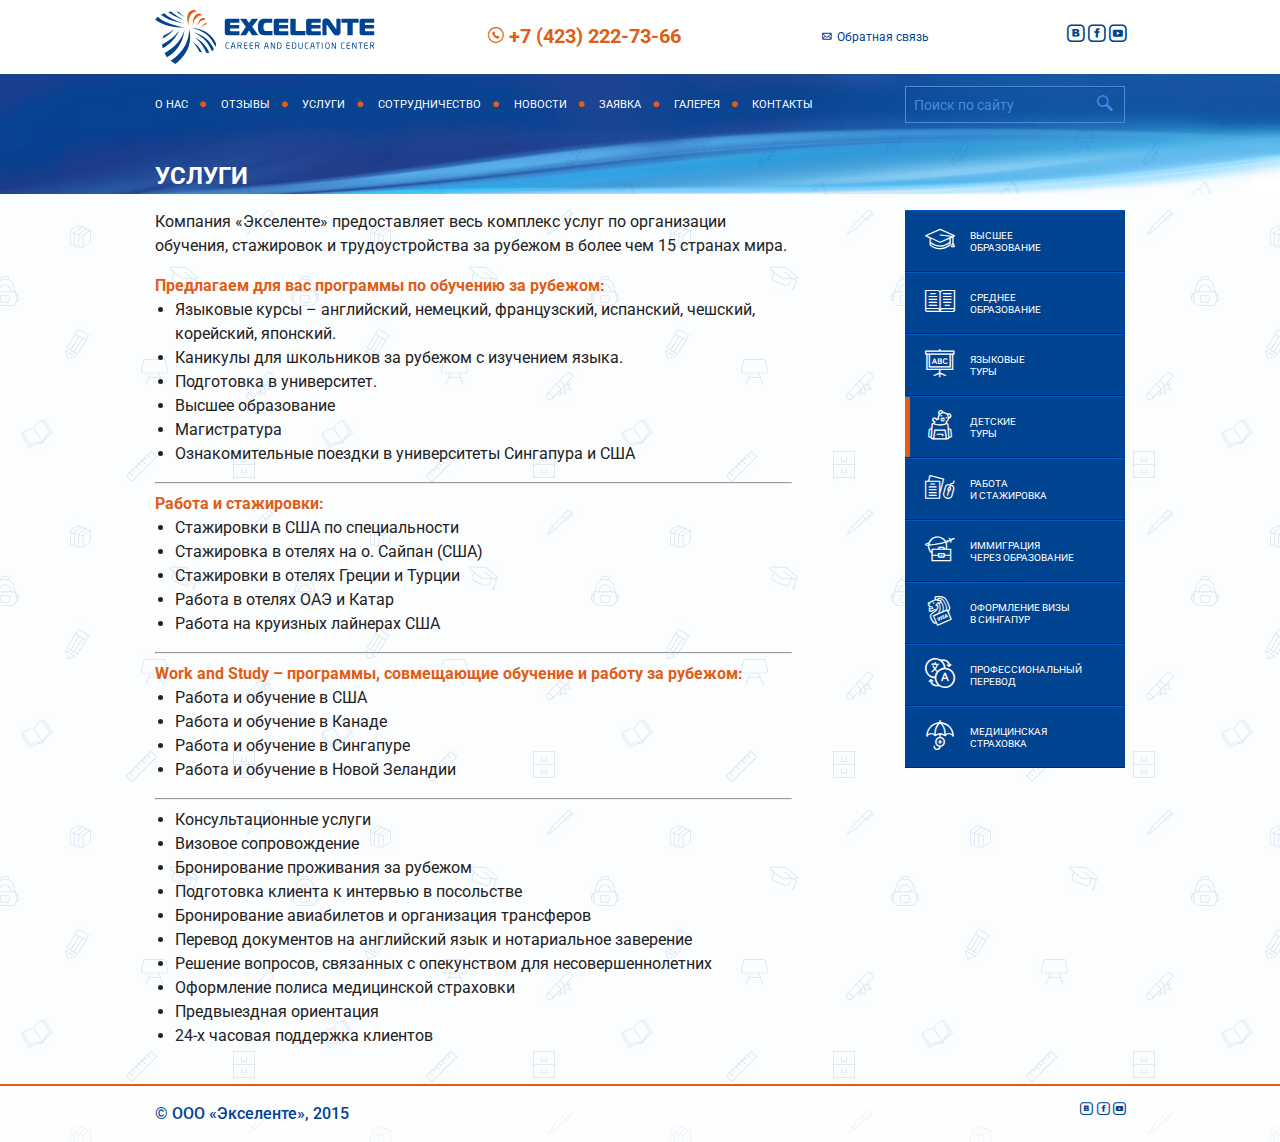
<file: excelente/inside.html>
<!DOCTYPE html>
<html lang="ru">
  <head>
    <meta charset="utf-8">
    <meta http-equiv="X-UA-Compatible" content="IE=edge">
    <meta name="viewport" content="width=device-width, initial-scale=1.0">
    <title>CAREER AND EDUCATION CENTER</title>
    <link rel="stylesheet" href="css/style.css">
    <link href="http://fonts.googleapis.com/css?family=Roboto:100,200,300,400,500&amp;subset=latin,cyrillic" rel="stylesheet" type="text/css">
    <link href="http://fonts.googleapis.com/css?family=Russo+One&amp;subset=latin,cyrillic" rel="stylesheet" type="text/css">
    <meta name="description" content="">
    <meta name="keywords" content="">
  </head>
  <body>
    <!-- верхняя часть с лого и телефоном-->
    <header>
      <div class="row">
        <div class="flexbox-container">
          <div class="small-9 medium-4 columns">
            <div class="logo"><a href="index.html"><img src="images/logo_blue-orange.svg"></a></div>
          </div>
          <div class="medium-4 hide-for-small columns">
            <div class="tel"><i class="icon-tel"></i><span>+7 (423) 222-73-66</span></div>
          </div>
          <div class="medium-2 hide-for-small columns">
            <div class="letter"><a href="#"><i class="icon-letter"></i><span>Обратная связь</span></a></div>
          </div>
          <div class="medium-2 hide-for-small columns">
            <div class="social">
              <div class="medium-12 columns"></div>
              <ul>
                <li><a href="#" class="social"><i class="icon-vk"></i></a></li>
                <li><a href="#" class="social"><i class="icon-facebook"></i></a></li>
                <li><a href="#" class="social"><i class="icon-youtube"></i></a></li>
              </ul>
            </div>
          </div>
          <div class="small-3 show-for-small columns">
            <div class="mobile-menu">
              <input id="mobile-menu_nav-trigger" type="checkbox" class="mobile-menu_nav-trigger">
              <label for="mobile-menu_nav-trigger" class="mobile-menu_nav-trigger-ico"><span></span></label>
              <div class="mobile-menu_list-w">
                <ul class="mobile-menu_list">
                  <li class="first"><a href="inside.html">О НАС</a></li>
                  <li><a href="inside.html">ОТЗЫВЫ</a></li>
                  <li><a href="inside.html">УСЛУГИ</a></li>
                  <li class="active"><a href="inside.html">СОТРУДНИЧЕСТВО</a></li>
                  <li><a href="inside.html">НОВОСТИ</a></li>
                  <li><a href="inside.html">ЗАЯВКА</a></li>
                  <li><a href="inside.html">ГАЛЕРЕЯ</a></li>
                  <li class="last"><a href="inside.html">КОНТАКТЫ</a></li>
                </ul>
              </div>
            </div>
          </div>
        </div>
      </div>
    </header>
    <!-- основное меню с поиском-->
    <section id="main-menu" class="inside">
      <div class="row hide-for-small">
        <div class="medium-9 columns">
          <ul>
            <li><a href="inside.html">О НАС</a></li>
            <li><a href="inside.html">ОТЗЫВЫ</a></li>
            <li><a href="inside.html">УСЛУГИ</a></li>
            <li><a href="inside.html">СОТРУДНИЧЕСТВО</a></li>
            <li><a href="inside.html">НОВОСТИ</a></li>
            <li><a href="inside.html">ЗАЯВКА</a></li>
            <li><a href="inside.html">ГАЛЕРЕЯ</a></li>
            <li><a href="inside.html">КОНТАКТЫ</a></li>
          </ul>
        </div>
        <div class="medium-3 columns">
          <form name="search" action="/search/" method="POST">
            <input name="text" type="search" placeholder="Поиск по сайту">
            <button type="submit" name="search"><i class="icon-search"></i></button>
          </form>
        </div>
      </div>
    </section>
    <!-- верхняя часть с рубрикатором-->
    <section id="page-title">
      <div class="row">
        <div class="medium-12 columns">
          <div id="page-title-container">
            <h1>Услуги</h1>
          </div>
        </div>
      </div>
    </section>
    <!-- второстепенное меню-->
    <div class="conteiner-article show-for-small">
      <section id="secondary-menu">
        <div class="row collapse">
          <div class="small-4 medium-2 columns"><a href="#">
              <div class="container-secondary-menu_i no-left"><i class="icon-higher-education"></i><span>ВЫСШЕЕ<br>ОБРАЗОВАНИЕ</span></div></a></div>
          <div class="small-4 medium-2 columns"><a href="#">
              <div class="container-secondary-menu_i"><i class="icon-education"></i><span>СРЕДНЕЕ<br>ОБРАЗОВАНИЕ</span></div></a></div>
          <div class="small-4 medium-2 columns"><a href="#">
              <div class="container-secondary-menu_i"><i class="icon-courses"></i><span>ЯЗЫКОВЫЕ<br>ТУРЫ</span></div></a></div>
          <div class="small-4 medium-2 columns"><a href="#">
              <div class="container-secondary-menu_i"><i class="icon-kids"></i><span>ДЕТСКИЕ<br>ТУРЫ</span></div></a></div>
          <div class="small-4 medium-2 columns"><a href="#">
              <div class="container-secondary-menu_i"><i class="icon-job"></i><span>РАБОТА<br>И СТАЖИРОВКА</span></div></a></div>
          <div class="small-4 medium-2 columns"><a href="#">
              <div class="container-secondary-menu_i no-right"><i class="icon-immigracia"></i><span>ИММИГРАЦИЯ<br>ЧЕРЕЗ ОБРАЗОВАНИЕ</span></div></a></div>
          <div class="small-4 show-for-small columns"><a href="#">
              <div class="container-secondary-menu_i"><i class="icon-visa-singapore"></i><span>ОФОРМЛЕНИЕ ВИЗЫ<br>В СИНГАПУР</span></div></a></div>
          <div class="small-4 show-for-small columns"><a href="#">
              <div class="container-secondary-menu_i"><i class="icon-perevod"></i><span>ПРОФЕС<wbr>СИОНАЛЬНЫЙ<br>ПЕРЕВОД</span></div></a></div>
          <div class="small-4 show-for-small columns"><a href="#">
              <div class="container-secondary-menu_i no-right"><i class="icon-strahovka"></i><span>МЕДИЦИНСКАЯ<br>СТРАХОВКА</span></div></a></div>
        </div>
      </section>
    </div>
  </body>
  <div class="bg-texture">
    <div class="row">
      <div class="medium-3 medium-push-8 medium-offset-1 hide-for-small columns">
        <ul class="aside-menu_i">
          <li><a href="#"><i class="icon-higher-education"></i><span>ВЫСШЕЕ<br>ОБРАЗОВАНИЕ</span></a></li>
          <li><a href="#"><i class="icon-education"></i><span>СРЕДНЕЕ<br>ОБРАЗОВАНИЕ</span></a></li>
          <li><a href="#"><i class="icon-courses"></i><span>ЯЗЫКОВЫЕ<br>ТУРЫ</span></a></li>
          <li class="active"><a href="#"><i class="icon-kids"></i><span>ДЕТСКИЕ<br>ТУРЫ</span></a></li>
          <li><a href="#"><i class="icon-job"></i><span>РАБОТА<br>И СТАЖИРОВКА</span></a></li>
          <li><a href="#"><i class="icon-immigracia"></i><span>ИММИГРАЦИЯ<br>ЧЕРЕЗ ОБРАЗОВАНИЕ</span></a></li>
          <li><a href="#"><i class="icon-visa-singapore"></i><span>ОФОРМЛЕНИЕ ВИЗЫ<br>В СИНГАПУР</span></a></li>
          <li><a href="#"><i class="icon-perevod"></i><span>ПРОФЕССИОНАЛЬНЫЙ<br>ПЕРЕВОД</span></a></li>
          <li><a href="#"><i class="icon-strahovka"></i><span>МЕДИЦИНСКАЯ<br>СТРАХОВКА</span></a></li>
        </ul>
        <!-- Currency Converter widget by FreeCurrencyRates.com-->
        <div id="gcw_main__widget" class="gcw_main__widget"></div>
        <!-- /End of Currency Converter widget by FreeCurrencyRates.com-->
      </div>
      <div class="medium-8 medium-pull-4 columns">
        <div id="content">
          <p>
            Компания «Экселенте» предоставляет весь комплекс  услуг по организации обучения, стажировок и трудоустройства за рубежом в более чем 15 странах мира.
            
          </p>
          <h4>Предлагаем для вас программы по обучению за рубежом:</h4>
          <ul>
            <li>Языковые курсы – английский, немецкий, французский, испанский, чешский, корейский, японский.</li>
            <li>Каникулы для школьников за рубежом с изучением языка.</li>
            <li>Подготовка в университет.</li>
            <li>Высшее образование</li>
            <li>Магистратура</li>
            <li>Ознакомительные поездки в университеты Сингапура и США</li>
          </ul>
          <hr>
          <h4>Работа и стажировки:</h4>
          <ul>
            <li>Стажировки в США по специальности</li>
            <li>Стажировка в отелях на о. Сайпан (США)</li>
            <li>Стажировки в отелях Греции и Турции</li>
            <li>Работа в отелях ОАЭ и Катар</li>
            <li>Работа на круизных лайнерах США</li>
          </ul>
          <hr>
          <h4>Work and Study – программы, совмещающие обучение и работу за рубежом:</h4>
          <ul>
            <li>Работа и обучение в США</li>
            <li>Работа и обучение в Канаде</li>
            <li>Работа и обучение в Сингапуре</li>
            <li>Работа и обучение в Новой Зеландии</li>
          </ul>
          <hr>
          <ul>
            <li>Консультационные услуги</li>
            <li>Визовое сопровождение</li>
            <li>Бронирование проживания за рубежом</li>
            <li>Подготовка клиента к интервью в посольстве</li>
            <li>Бронирование авиабилетов и организация трансферов</li>
            <li>Перевод документов на английский язык и нотариальное заверение</li>
            <li>Решение вопросов, связанных с опекунством для несовершеннолетних</li>
            <li>Оформление полиса медицинской страховки</li>
            <li>Предвыездная ориентация</li>
            <li>24-х часовая поддержка клиентов</li>
          </ul>
        </div>
      </div>
    </div>
    <footer id="footer">
      <div class="bg-white-transparent">
        <div class="row">
          <div class="small-12 medium-4 medium-push-8 columns">
            <p>
              <div class="social">
                <ul>
                  <li><a href="#"><i class="icon-vk"></i></a></li>
                  <li><a href="#"><i class="icon-facebook"></i></a></li>
                  <li><a href="#"><i class="icon-youtube"></i></a></li>
                </ul>
              </div>
            </p>
          </div>
          <div class="small-12 medium-8 medium-pull-4 columns">
            <p>© ООО «Экселенте», 2015</p>
          </div>
        </div>
      </div>
    </footer>
  </div>
  <script type="text/javascript" src="js/vendors/jquery.min.js"></script>
  <script type="text/javascript" src="js/app.js"></script>
</html>
</file>
